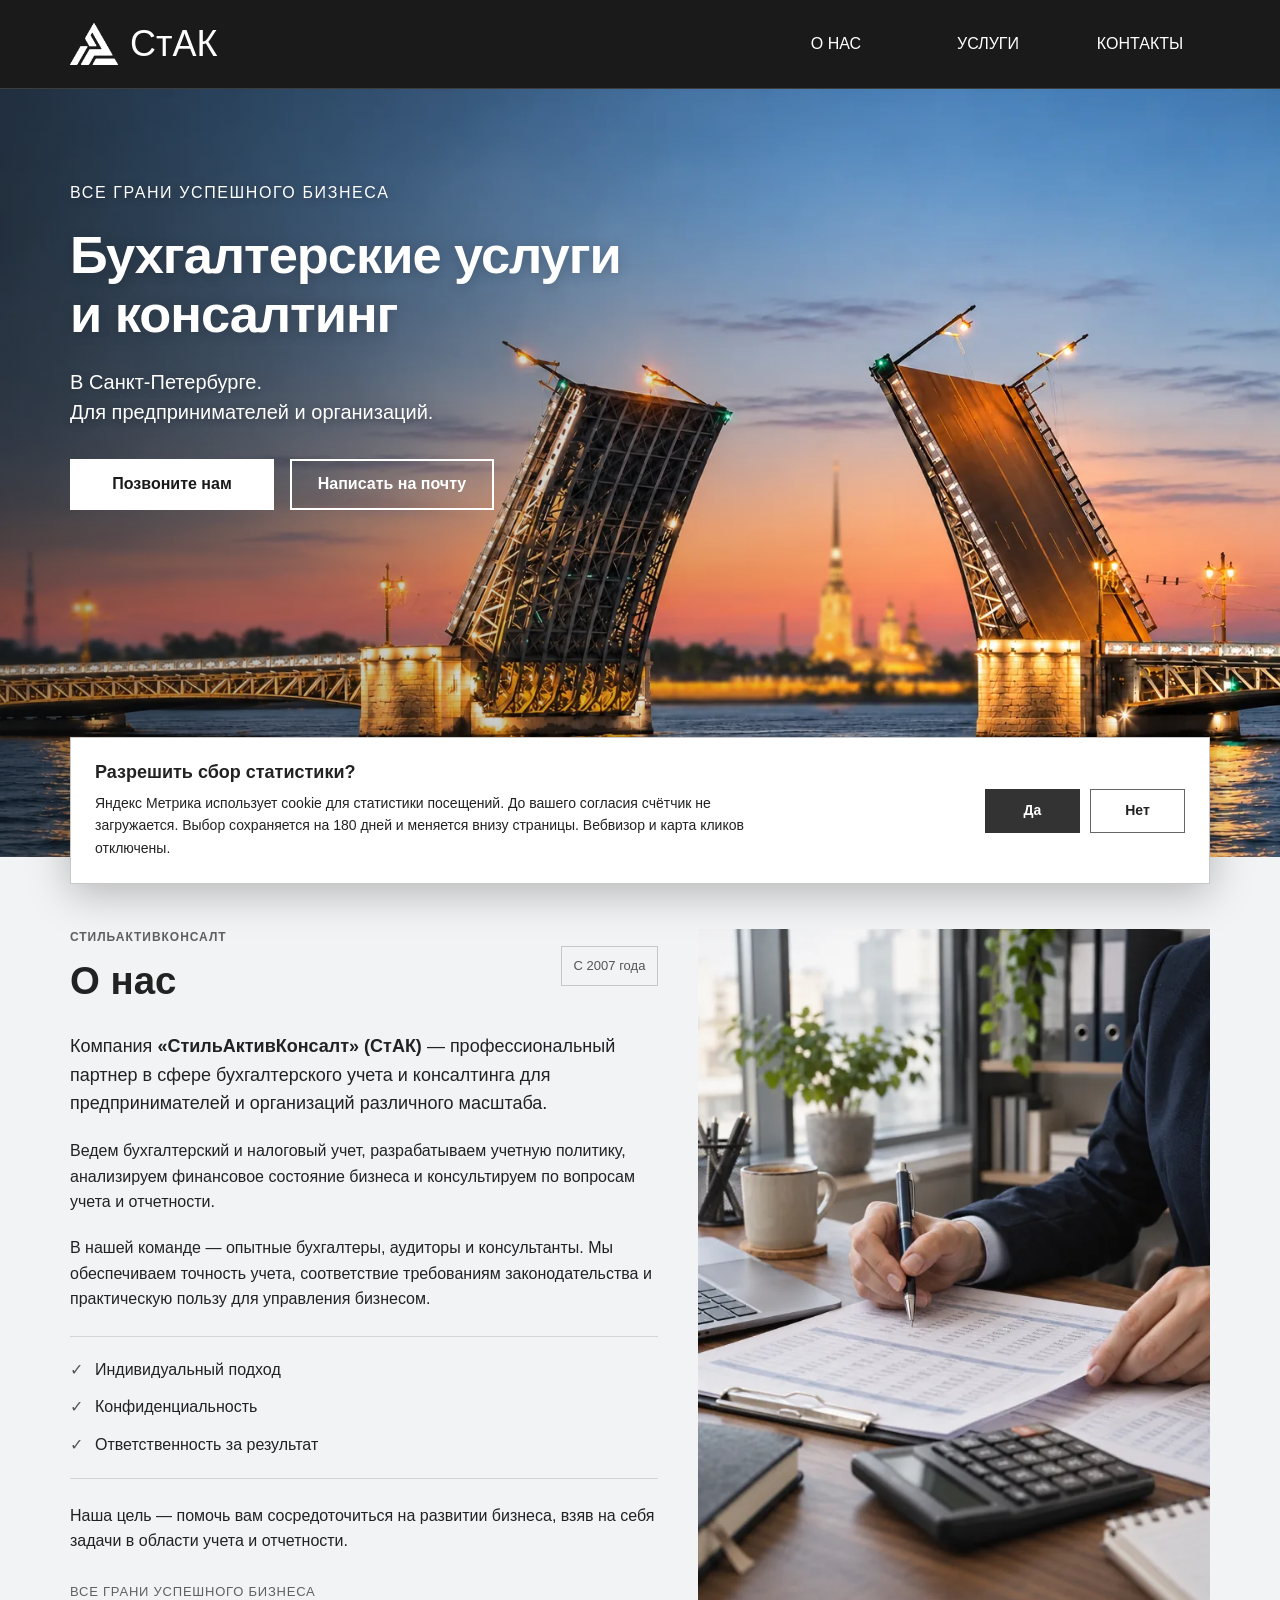
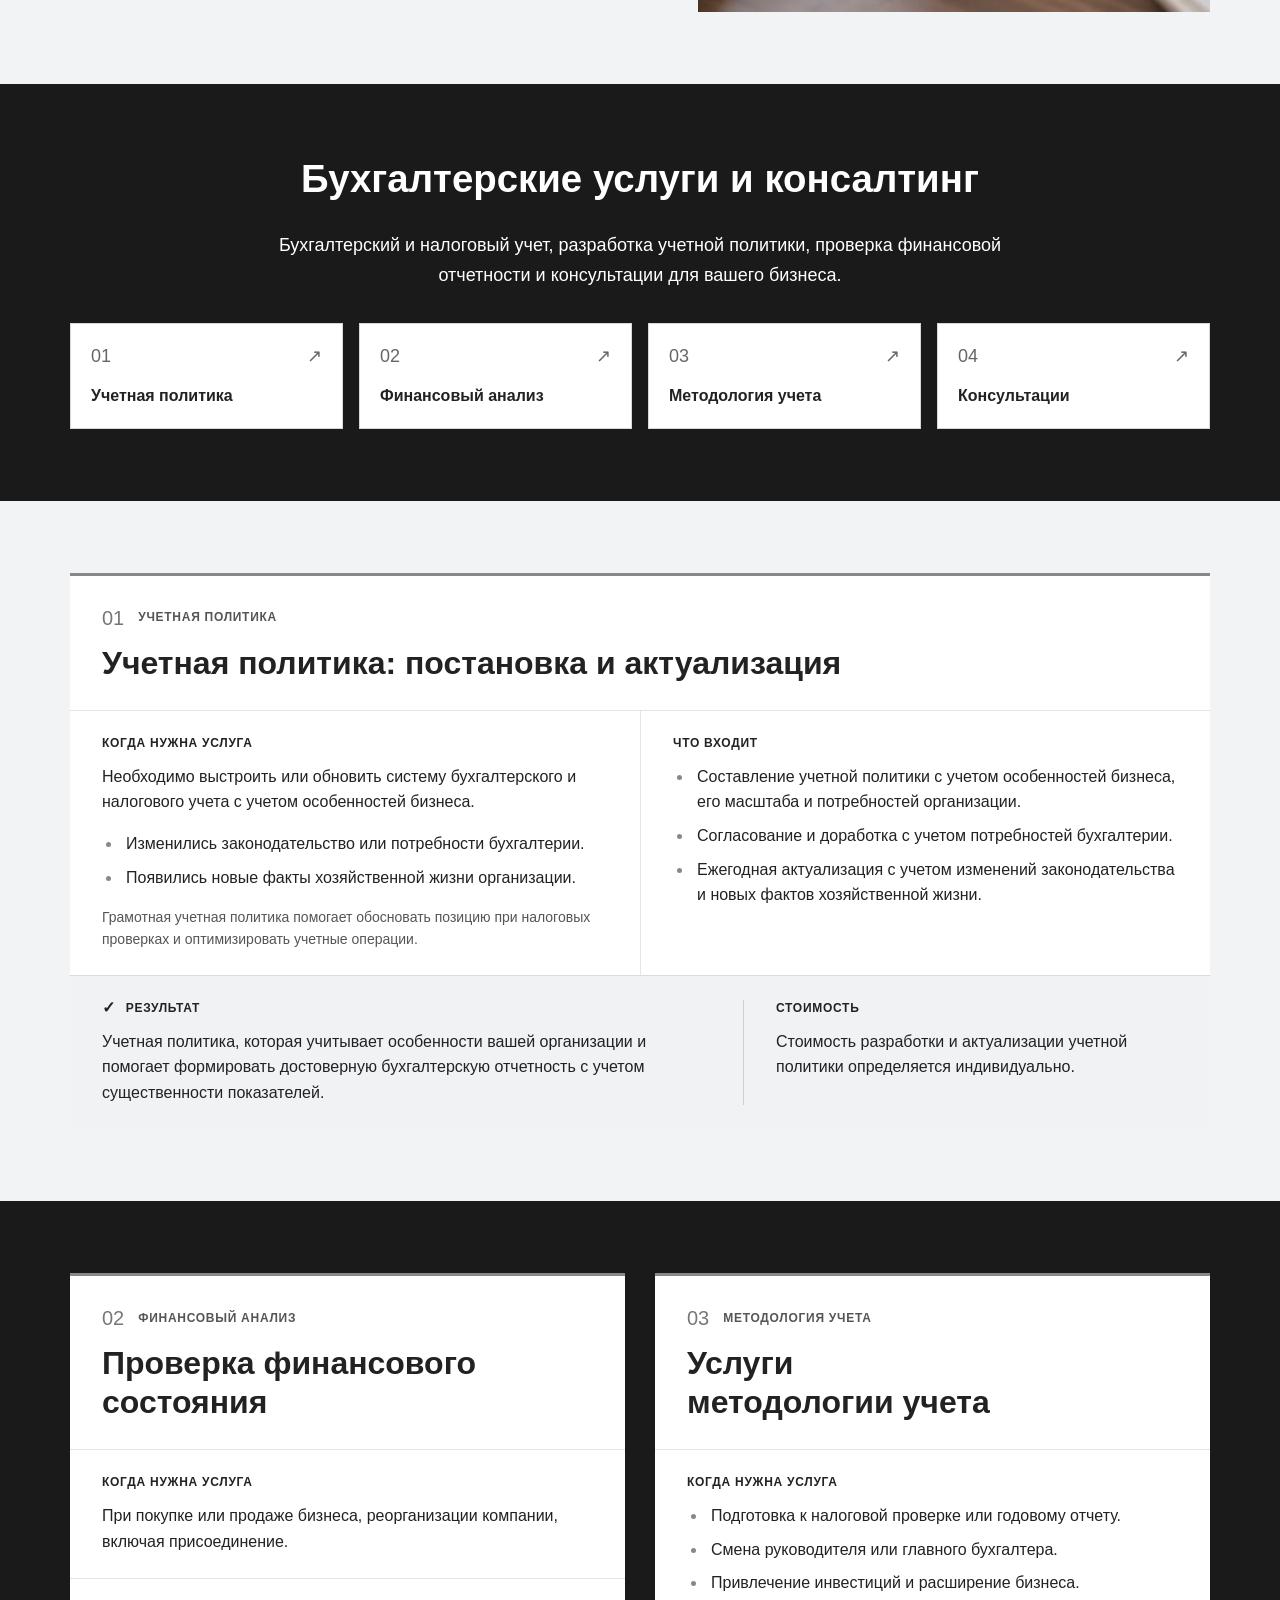
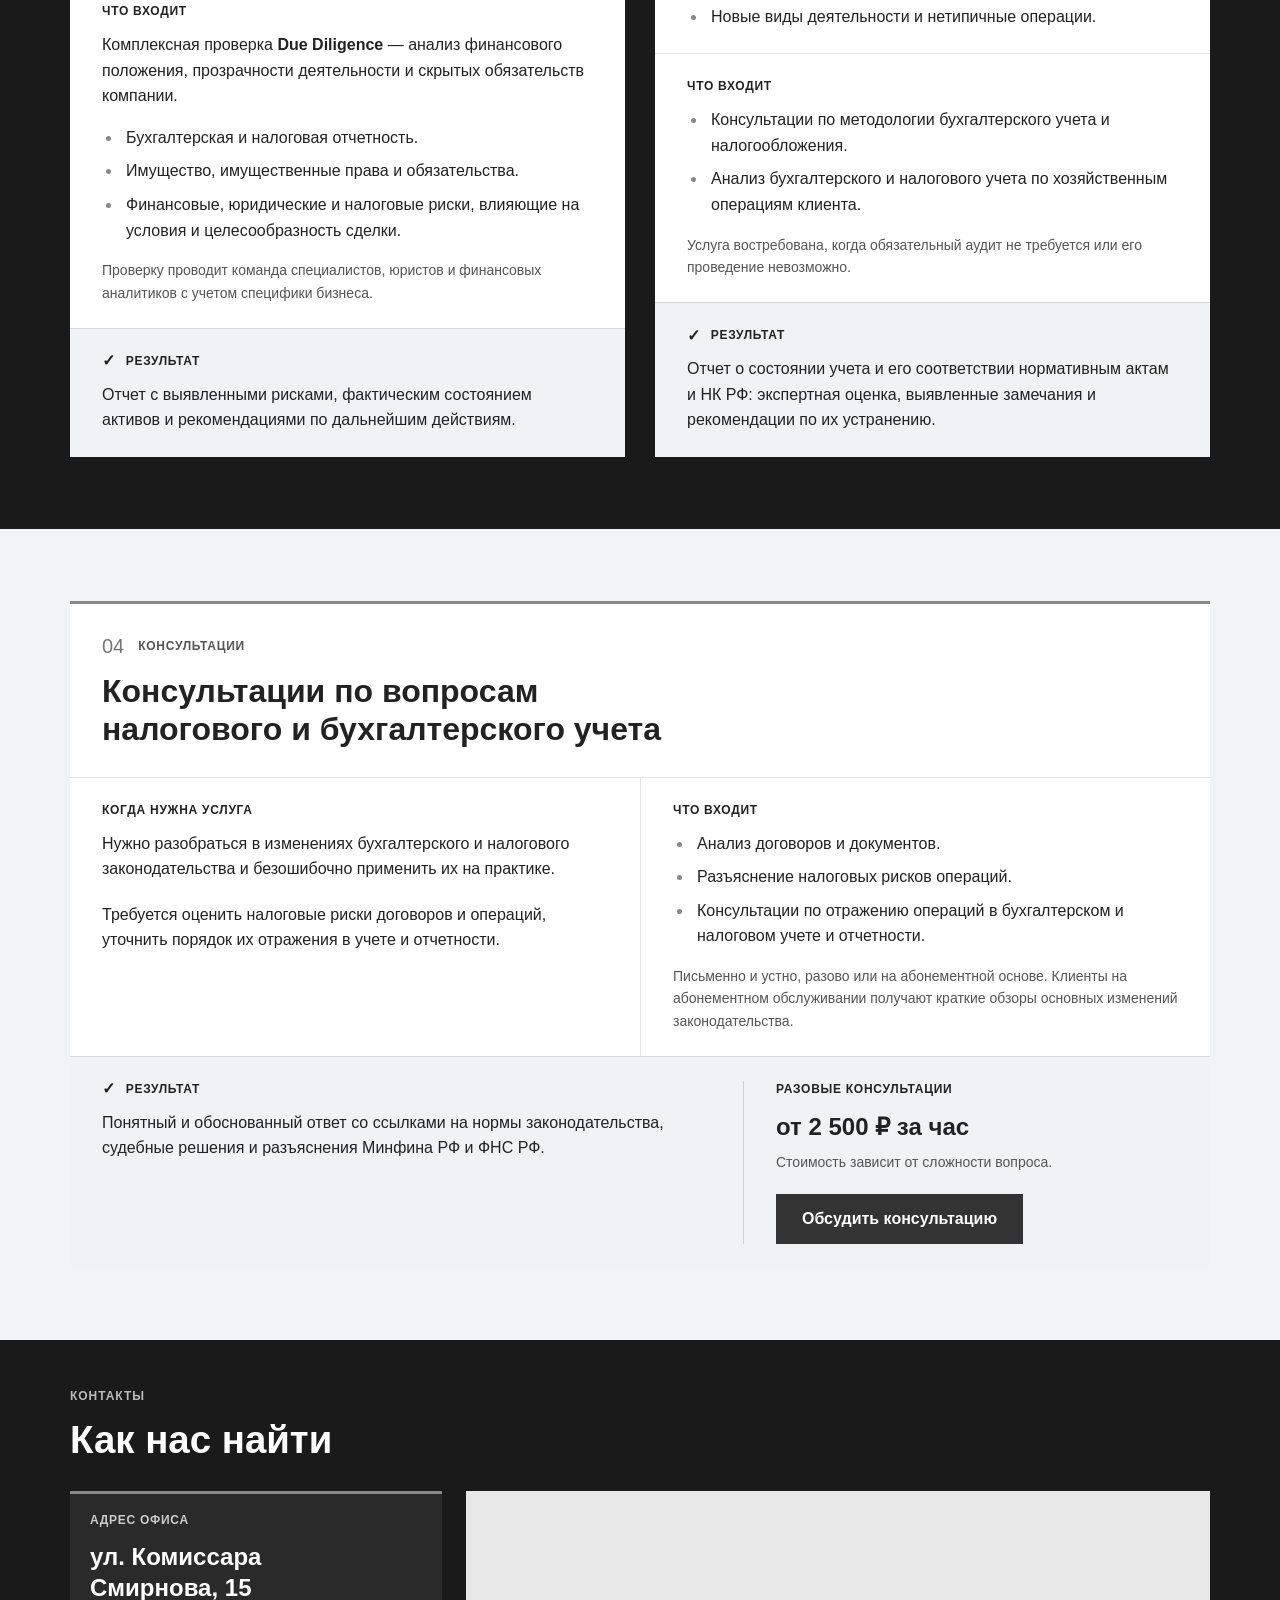
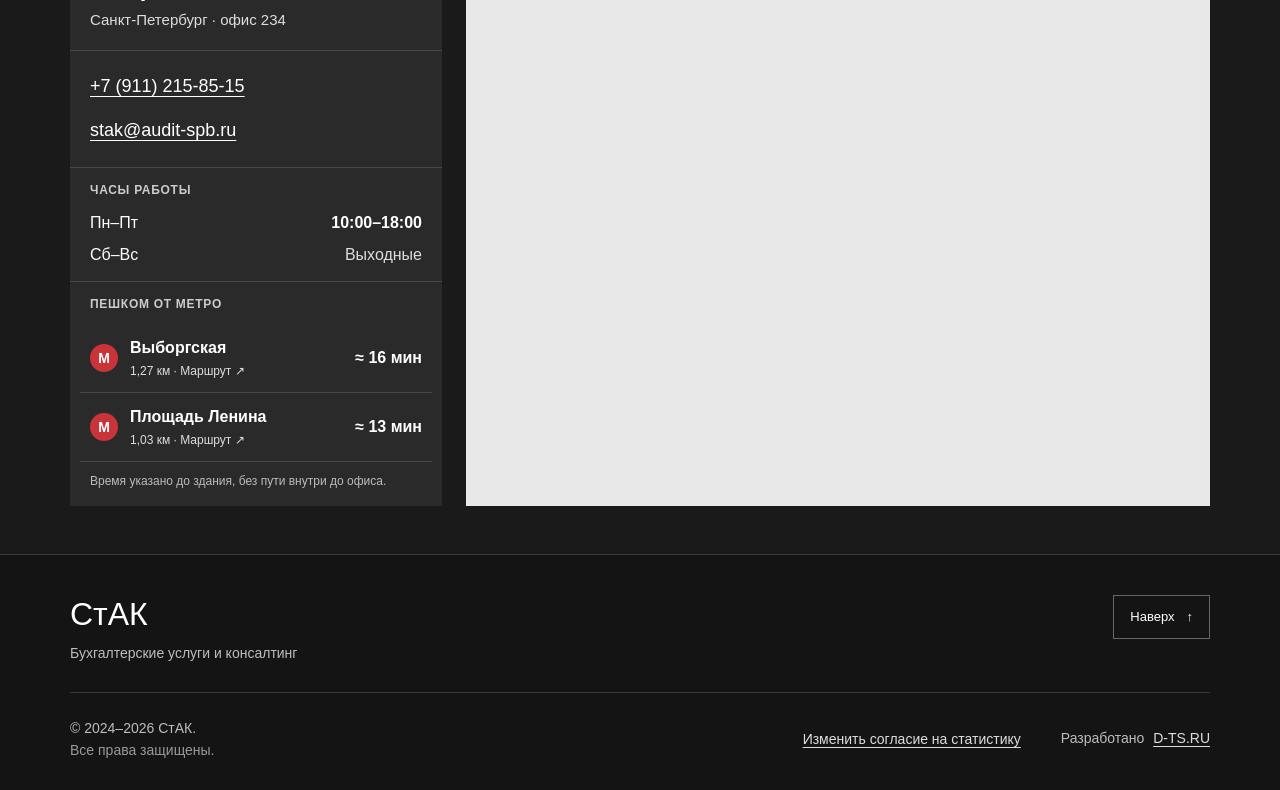
<file: index.html>
<!doctype html>
<html lang="ru">
<head>
  <meta charset="utf-8">
  <meta name="viewport" content="width=device-width, initial-scale=1">
  <title>Бухгалтерские услуги и консалтинг в Санкт-Петербурге — СтАК</title>
  <meta name="description" content="СтильАктивКонсалт: бухгалтерский и налоговый учет, учетная политика, финансовый анализ и консультации в Санкт-Петербурге. Работаем с 2007 года. +7 (911) 215-85-15.">
  <link rel="canonical" href="https://audit-spb.ru/">
  <meta name="robots" content="index, follow, max-image-preview:large">
  <meta name="theme-color" content="#1a1a1a">
  <meta property="og:type" content="website">
  <meta property="og:locale" content="ru_RU">
  <meta property="og:site_name" content="СтАК — СтильАктивКонсалт">
  <meta property="og:title" content="Бухгалтерские услуги и консалтинг в Санкт-Петербурге — СтАК">
  <meta property="og:description" content="Бухгалтерский и налоговый учет, учетная политика, финансовый анализ и консультации в Санкт-Петербурге. Работаем с 2007 года.">
  <meta property="og:url" content="https://audit-spb.ru/">
  <meta property="og:image" content="https://audit-spb.ru/images/optimized/hero-palace-soft-city-social-1200.jpg">
  <meta property="og:image:alt" content="Разведенный Дворцовый мост в Санкт-Петербурге">
  <meta property="og:image:width" content="1200">
  <meta property="og:image:height" content="800">
  <meta property="og:image:type" content="image/jpeg">
  <meta name="twitter:card" content="summary_large_image">
  <meta name="twitter:title" content="Бухгалтерские услуги и консалтинг в Санкт-Петербурге — СтАК">
  <meta name="twitter:description" content="Бухгалтерский и налоговый учет, учетная политика, финансовый анализ и консультации. СтильАктивКонсалт — работаем с 2007 года.">
  <meta name="twitter:image" content="https://audit-spb.ru/images/optimized/hero-palace-soft-city-social-1200.jpg">
  <meta name="twitter:image:alt" content="Разведенный Дворцовый мост в Санкт-Петербурге">
  <link rel="icon" type="image/svg+xml" href="images/optimized/favicon-white.svg">
  <link rel="stylesheet" href="index.css?v=20261112-fixed-header">
  <script src="analytics.js?v=20261113-metrika" defer></script>
  <script src="site.js?v=20261113-metrika" defer></script>
  <script type="application/ld+json">
  {
    "@context": "https://schema.org",
    "@type": "AccountingService",
    "name": "СтАК — СтильАктивКонсалт",
    "url": "https://audit-spb.ru/",
    "logo": "https://audit-spb.ru/images/logowhite.png",
    "telephone": "+79112158515",
    "email": "stak@audit-spb.ru",
    "foundingDate": "2007",
    "address": {
      "@type": "PostalAddress",
      "streetAddress": "ул. Комиссара Смирнова, д. 15, офис 234",
      "addressLocality": "Санкт-Петербург",
      "addressCountry": "RU"
    },
    "openingHoursSpecification": {
      "@type": "OpeningHoursSpecification",
      "dayOfWeek": [
        "Monday",
        "Tuesday",
        "Wednesday",
        "Thursday",
        "Friday"
      ],
      "opens": "10:00",
      "closes": "18:00"
    },
    "@id": "https://audit-spb.ru/#organization",
    "alternateName": [
      "СтАК",
      "СтильАктивКонсалт"
    ],
    "description": "Бухгалтерский и налоговый учет, разработка учетной политики, финансовый анализ и консультации в Санкт-Петербурге. Работаем с 2007 года.",
    "areaServed": {
      "@type": "City",
      "name": "Санкт-Петербург"
    },
    "geo": {
      "@type": "GeoCoordinates",
      "latitude": 59.963052,
      "longitude": 30.348378
    },
    "hasMap": "https://yandex.ru/map-widget/v1/?lang=ru_RU&scroll=true&source=constructor-api&um=constructor%3Ad2721bf7d04840d3de27de24b71c27a7656f0a2d013f549be1698d678d762fef",
    "hasOfferCatalog": {
      "@type": "OfferCatalog",
      "name": "Услуги СтАК",
      "itemListElement": [
        {
          "@type": "Offer",
          "itemOffered": {
            "@type": "Service",
            "@id": "https://audit-spb.ru/#service-accounting-policy",
            "name": "Учетная политика: постановка и актуализация",
            "serviceType": "Учетная политика: постановка и актуализация",
            "description": "Составление, согласование и ежегодная актуализация учетной политики с учетом особенностей организации.",
            "url": "https://audit-spb.ru/#sec-0152",
            "provider": {
              "@id": "https://audit-spb.ru/#organization"
            }
          }
        },
        {
          "@type": "Offer",
          "itemOffered": {
            "@type": "Service",
            "@id": "https://audit-spb.ru/#service-financial-analysis",
            "name": "Проверка финансового состояния",
            "serviceType": "Проверка финансового состояния",
            "description": "Комплексная проверка Due Diligence: анализ отчетности, имущества, обязательств и рисков при покупке, продаже или реорганизации бизнеса.",
            "url": "https://audit-spb.ru/#sec-3863",
            "provider": {
              "@id": "https://audit-spb.ru/#organization"
            }
          }
        },
        {
          "@type": "Offer",
          "itemOffered": {
            "@type": "Service",
            "@id": "https://audit-spb.ru/#service-accounting-methodology",
            "name": "Услуги методологии учета",
            "serviceType": "Услуги методологии учета",
            "description": "Консультации по методологии бухгалтерского учета и налогообложения, анализ учета по хозяйственным операциям клиента.",
            "url": "https://audit-spb.ru/#methodology",
            "provider": {
              "@id": "https://audit-spb.ru/#organization"
            }
          }
        },
        {
          "@type": "Offer",
          "itemOffered": {
            "@type": "Service",
            "@id": "https://audit-spb.ru/#service-consulting",
            "name": "Консультации по вопросам налогового и бухгалтерского учета",
            "serviceType": "Консультации по вопросам налогового и бухгалтерского учета",
            "description": "Разъяснения по учету, отчетности, налоговым рискам и отражению операций. Устно и письменно, разово или на абонементном обслуживании.",
            "url": "https://audit-spb.ru/#sec-7f8d",
            "provider": {
              "@id": "https://audit-spb.ru/#organization"
            }
          }
        }
      ]
    }
  }
  </script>
  <script type="application/ld+json">
  {
    "@context": "https://schema.org",
    "@type": "WebSite",
    "@id": "https://audit-spb.ru/#website",
    "url": "https://audit-spb.ru/",
    "name": "СтАК",
    "alternateName": [
      "СтильАктивКонсалт",
      "audit-spb.ru"
    ],
    "inLanguage": "ru-RU",
    "publisher": {
      "@id": "https://audit-spb.ru/#organization"
    }
  }
  </script>
</head>
<body>
  <a class="skip-link" href="#main">Перейти к содержанию</a>
  <header class="site-header" id="sec-03d2">
    <div class="container header-inner">
      <a class="brand" href="./" aria-label="СтАК — главная">
        <img src="images/optimized/logo-160.webp" srcset="images/optimized/logo-160.webp 160w, images/optimized/logo-320.webp 320w" sizes="(max-width: 640px) 40px, 48px" width="160" height="139" alt="">
        <span>СтАК</span>
      </a>
      <button class="menu-toggle" type="button" aria-expanded="false" aria-controls="navigation" hidden>Меню <span aria-hidden="true">☰</span></button>
      <nav id="navigation" aria-label="Основная навигация">
        <a href="#sec-69fc">О нас</a>
        <a href="#sec-6db2">Услуги</a>
        <a href="#sec-a2cb">Контакты</a>
      </nav>
    </div>
  </header>
  <main id="main" tabindex="-1">
    <section class="hero" id="sec-44bd" aria-labelledby="hero-title">
      <picture>
        <source media="(max-width: 900px)" srcset="images/optimized/hero-palace-soft-city-mobile-480.webp 480w, images/optimized/hero-palace-soft-city-mobile-780.webp 780w, images/optimized/hero-palace-soft-city-mobile-960.webp 960w" sizes="100vw">
        <img class="hero-image" src="images/optimized/hero-palace-soft-city-1536.webp" srcset="images/optimized/hero-palace-soft-city-960.webp 960w, images/optimized/hero-palace-soft-city-1536.webp 1536w" sizes="100vw" width="1536" height="1024" alt="" fetchpriority="high">
      </picture>
      <div class="container hero-content">
        <p class="eyebrow">Все грани успешного бизнеса</p>
        <h1 id="hero-title">Бухгалтерские услуги<br>и консалтинг</h1>
        <p class="hero-description">В Санкт-Петербурге.<br>Для предпринимателей и организаций.</p>
        <div class="actions">
          <a class="button" href="tel:+79112158515">Позвоните нам</a>
          <a class="button button-outline" href="mailto:stak@audit-spb.ru">Написать на почту</a>
        </div>
      </div>
    </section>
    <section class="section section-muted about" id="sec-69fc" aria-labelledby="about-title">
      <div class="container about-layout">
        <div class="prose about-copy">
          <header class="about-heading">
            <div><p class="about-kicker">СтильАктивКонсалт</p><h2 id="about-title">О нас</h2></div>
            <span class="about-since">С 2007 года</span>
          </header>
          <p class="about-lead">Компания <strong>«СтильАктивКонсалт» (СтАК)</strong> — профессиональный партнер в сфере бухгалтерского учета и консалтинга для предпринимателей и организаций различного масштаба.</p>
          <p>Ведем бухгалтерский и налоговый учет, разрабатываем учетную политику, анализируем финансовое состояние бизнеса и консультируем по вопросам учета и отчетности.</p>
          <p>В нашей команде — опытные бухгалтеры, аудиторы и консультанты. Мы обеспечиваем точность учета, соответствие требованиям законодательства и практическую пользу для управления бизнесом.</p>
          <ul class="about-principles">
            <li>Индивидуальный подход</li>
            <li>Конфиденциальность</li>
            <li>Ответственность за результат</li>
          </ul>
          <p>Наша цель — помочь вам сосредоточиться на развитии бизнеса, взяв на себя задачи в области учета и отчетности.</p>
          <p class="about-motto">Все грани успешного бизнеса</p>
        </div>
        <div class="about-photo">
          <img src="images/optimized/about-documents-960.webp" srcset="images/optimized/about-documents-640.webp 640w, images/optimized/about-documents-960.webp 960w, images/optimized/about-documents-1086.webp 1086w" sizes="(max-width: 640px) calc(100vw - 32px), (max-width: 900px) calc(100vw - 48px), (max-width: 1188px) calc((100vw - 88px) / 2.15), 512px" width="1086" height="1448" loading="lazy" decoding="async" alt="Работа с бухгалтерскими документами">
        </div>
      </div>
    </section>
    <section class="section intro" id="sec-6db2" aria-labelledby="services-title">
      <div class="container">
        <h2 id="services-title">Бухгалтерские услуги и консалтинг</h2>
        <p>Бухгалтерский и налоговый учет, разработка учетной политики, проверка финансовой отчетности и консультации для вашего бизнеса.</p>
        <nav class="service-links" aria-label="Услуги компании">
          <a href="#sec-0152"><span class="service-link-number">01</span><span class="service-link-arrow" aria-hidden="true">↗</span><span class="service-link-title">Учетная политика</span></a>
          <a href="#sec-3863"><span class="service-link-number">02</span><span class="service-link-arrow" aria-hidden="true">↗</span><span class="service-link-title">Финансовый анализ</span></a>
          <a href="#methodology"><span class="service-link-number">03</span><span class="service-link-arrow" aria-hidden="true">↗</span><span class="service-link-title">Методология учета</span></a>
          <a href="#sec-7f8d"><span class="service-link-number">04</span><span class="service-link-arrow" aria-hidden="true">↗</span><span class="service-link-title">Консультации</span></a>
        </nav>
      </div>
    </section>
    <section class="section section-muted" id="sec-0152" aria-labelledby="policy-title">
      <div class="container">
        <article class="service-card service-wide" aria-labelledby="policy-title">
          <header class="service-heading">
            <p class="service-label"><span aria-hidden="true">01</span> Учетная политика</p>
            <h2 id="policy-title">Учетная политика: постановка и актуализация</h2>
          </header>
          <div class="service-detail">
            <h3>Когда нужна услуга</h3>
            <p>Необходимо выстроить или обновить систему бухгалтерского и налогового учета с учетом особенностей бизнеса.</p>
            <ul>
              <li>Изменились законодательство или потребности бухгалтерии.</li>
              <li>Появились новые факты хозяйственной жизни организации.</li>
            </ul>
            <p class="service-detail-note">Грамотная учетная политика помогает обосновать позицию при налоговых проверках и оптимизировать учетные операции.</p>
          </div>
          <div class="service-detail">
            <h3>Что входит</h3>
            <ul>
              <li>Составление учетной политики с учетом особенностей бизнеса, его масштаба и потребностей организации.</li>
              <li>Согласование и доработка с учетом потребностей бухгалтерии.</li>
              <li>Ежегодная актуализация с учетом изменений законодательства и новых фактов хозяйственной жизни.</li>
            </ul>
          </div>
          <div class="service-result">
            <div>
              <h3><span aria-hidden="true">✓</span> Результат</h3>
              <p>Учетная политика, которая учитывает особенности вашей организации и помогает формировать достоверную бухгалтерскую отчетность с учетом существенности показателей.</p>
            </div>
            <div class="service-terms">
              <h3>Стоимость</h3>
              <p>Стоимость разработки и актуализации учетной политики определяется индивидуально.</p>
            </div>
          </div>
        </article>
      </div>
    </section>
    <section class="section services" id="sec-3863" aria-label="Финансовый анализ и методология учета">
      <div class="container service-grid">
        <article class="service-card" aria-labelledby="review-title">
          <header class="service-heading">
            <p class="service-label"><span aria-hidden="true">02</span> Финансовый анализ</p>
            <h2 id="review-title">Проверка финансового состояния</h2>
          </header>
          <div class="service-detail">
            <h3>Когда нужна услуга</h3>
            <p>При покупке или продаже бизнеса, реорганизации компании, включая присоединение.</p>
          </div>
          <div class="service-detail">
            <h3>Что входит</h3>
            <p>Комплексная проверка <strong>Due Diligence</strong> — анализ финансового положения, прозрачности деятельности и скрытых обязательств компании.</p>
            <ul>
              <li>Бухгалтерская и налоговая отчетность.</li>
              <li>Имущество, имущественные права и обязательства.</li>
              <li>Финансовые, юридические и налоговые риски, влияющие на условия и целесообразность сделки.</li>
            </ul>
            <p class="service-detail-note">Проверку проводит команда специалистов, юристов и финансовых аналитиков с учетом специфики бизнеса.</p>
          </div>
          <div class="service-result">
            <h3><span aria-hidden="true">✓</span> Результат</h3>
            <p>Отчет с выявленными рисками, фактическим состоянием активов и рекомендациями по дальнейшим действиям.</p>
          </div>
        </article>
        <article class="service-card" id="methodology" aria-labelledby="methodology-title">
          <header class="service-heading">
            <p class="service-label"><span aria-hidden="true">03</span> Методология учета</p>
            <h2 id="methodology-title">Услуги методологии учета</h2>
          </header>
          <div class="service-detail">
            <h3>Когда нужна услуга</h3>
            <ul>
              <li>Подготовка к налоговой проверке или годовому отчету.</li>
              <li>Смена руководителя или главного бухгалтера.</li>
              <li>Привлечение инвестиций и расширение бизнеса.</li>
              <li>Новые виды деятельности и нетипичные операции.</li>
            </ul>
          </div>
          <div class="service-detail">
            <h3>Что входит</h3>
            <ul>
              <li>Консультации по методологии бухгалтерского учета и налогообложения.</li>
              <li>Анализ бухгалтерского и налогового учета по хозяйственным операциям клиента.</li>
            </ul>
            <p class="service-detail-note">Услуга востребована, когда обязательный аудит не требуется или его проведение невозможно.</p>
          </div>
          <div class="service-result">
            <h3><span aria-hidden="true">✓</span> Результат</h3>
            <p>Отчет о состоянии учета и его соответствии нормативным актам и НК РФ: экспертная оценка, выявленные замечания и рекомендации по их устранению.</p>
          </div>
        </article>
      </div>
    </section>
    <section class="section section-muted" id="sec-7f8d" aria-labelledby="consultation-title">
      <div class="container">
        <article class="service-card service-wide" aria-labelledby="consultation-title">
          <header class="service-heading">
            <p class="service-label"><span aria-hidden="true">04</span> Консультации</p>
            <h2 id="consultation-title">Консультации по вопросам налогового и бухгалтерского учета</h2>
          </header>
          <div class="service-detail">
            <h3>Когда нужна услуга</h3>
            <p>Нужно разобраться в изменениях бухгалтерского и налогового законодательства и безошибочно применить их на практике.</p>
            <p>Требуется оценить налоговые риски договоров и операций, уточнить порядок их отражения в учете и отчетности.</p>
          </div>
          <div class="service-detail">
            <h3>Что входит</h3>
            <ul>
              <li>Анализ договоров и документов.</li>
              <li>Разъяснение налоговых рисков операций.</li>
              <li>Консультации по отражению операций в бухгалтерском и налоговом учете и отчетности.</li>
            </ul>
            <p class="service-detail-note">Письменно и устно, разово или на абонементной основе. Клиенты на абонементном обслуживании получают краткие обзоры основных изменений законодательства.</p>
          </div>
          <div class="service-result">
            <div>
              <h3><span aria-hidden="true">✓</span> Результат</h3>
              <p>Понятный и обоснованный ответ со ссылками на нормы законодательства, судебные решения и разъяснения Минфина РФ и ФНС РФ.</p>
            </div>
            <div class="service-terms">
              <h3>Разовые консультации</h3>
              <p class="service-rate">от 2 500 ₽ за час</p>
              <p class="service-terms-note">Стоимость зависит от сложности вопроса.</p>
              <a class="button" href="mailto:stak@audit-spb.ru">Обсудить консультацию</a>
            </div>
          </div>
        </article>
      </div>
    </section>
    <section class="section contacts" id="sec-a2cb" aria-labelledby="contacts-title">
      <div class="container">
        <p class="contacts-kicker">Контакты</p>
        <h2 id="contacts-title">Как нас найти</h2>
        <div class="contacts-layout">
          <div class="contact-card">
            <header class="contact-head">
              <p class="contact-label">Адрес офиса</p>
              <h3 class="contact-address">ул. Комиссара Смирнова, 15</h3>
              <p class="contact-city">Санкт-Петербург · офис 234</p>
            </header>
            <div class="contact-section contact-details">
              <p><a href="tel:+79112158515">+7 (911) 215-85-15</a></p>
              <p><a href="mailto:stak@audit-spb.ru">stak@audit-spb.ru</a></p>
            </div>
            <div class="contact-section contact-hours">
              <h3>Часы работы</h3>
              <p><span>Пн–Пт</span><strong>10:00–18:00</strong></p>
              <p><span>Сб–Вс</span><span class="contact-note">Выходные</span></p>
            </div>
            <div class="contact-section contact-routes">
              <h3>Пешком от метро</h3>
              <a class="metro-access" href="https://yandex.ru/maps/2/saint-petersburg/?mode=routes&amp;rtext=59.971006%2C30.347309~59.963052%2C30.348378&amp;rtt=pd" target="_blank" rel="noopener noreferrer" aria-label="Маршрут от метро Выборгская: примерно 16 минут пешком, 1,27 км">
                <span class="metro-symbol" aria-hidden="true">М</span>
                <span class="metro-description"><strong>Выборгская</strong><span>1,27 км · Маршрут ↗</span></span>
                <span class="metro-time">≈ 16 мин</span>
              </a>
              <a class="metro-access" href="https://yandex.ru/maps/2/saint-petersburg/?mode=routes&amp;rtext=59.956967%2C30.355556~59.963052%2C30.348378&amp;rtt=pd" target="_blank" rel="noopener noreferrer" aria-label="Маршрут от метро Площадь Ленина: примерно 13 минут пешком, 1,03 км">
                <span class="metro-symbol" aria-hidden="true">М</span>
                <span class="metro-description"><strong>Площадь Ленина</strong><span>1,03 км · Маршрут ↗</span></span>
                <span class="metro-time">≈ 13 мин</span>
              </a>
              <p class="contact-route-note">Время указано до здания, без пути внутри до офиса.</p>
            </div>
          </div>
          <div class="map-panel" id="sec-88bb">
            <iframe class="yandex-map" src="https://yandex.ru/map-widget/v1/?lang=ru_RU&amp;scroll=true&amp;source=constructor-api&amp;um=constructor%3Ad2721bf7d04840d3de27de24b71c27a7656f0a2d013f549be1698d678d762fef" title="СтАК на Яндекс Картах: Санкт-Петербург, улица Комиссара Смирнова, 15" loading="lazy" referrerpolicy="strict-origin-when-cross-origin" allowfullscreen></iframe>
          </div>
        </div>
      </div>
    </section>
  </main>
  <footer class="site-footer" id="sec-f9e6">
    <div class="container">
      <div class="footer-top">
        <div class="footer-brand">
          <a href="#sec-44bd" aria-label="СтАК — к началу страницы">СтАК</a>
          <p>Бухгалтерские услуги и консалтинг</p>
        </div>
        <button class="scroll-top" type="button" aria-label="Вернуться к началу страницы" hidden>Наверх <span aria-hidden="true">↑</span></button>
      </div>
      <div class="footer-bottom">
        <p class="footer-copyright">© 2024–2026 СтАК.<span>Все права защищены.</span></p>
        <button class="consent-footer" id="consent-open" type="button" hidden>Изменить согласие на статистику</button>
        <p class="footer-credit">Разработано <a href="https://d-ts.ru/">D-TS.RU</a></p>
      </div>
    </div>
  </footer>
  <div class="reading-progress" aria-hidden="true" hidden><span></span></div>
  <section class="consent-banner" id="consent-banner" data-nosnippet role="region" aria-labelledby="consent-title" hidden>
    <div><h2 id="consent-title">Разрешить сбор статистики?</h2><p>Яндекс Метрика использует cookie для статистики посещений. До вашего согласия счётчик не загружается. Выбор сохраняется на 180 дней и меняется внизу страницы. Вебвизор и карта кликов отключены.</p></div>
    <div class="consent-actions">
      <button type="button" class="consent-button consent-primary" id="consent-accept">Да</button>
      <button type="button" class="consent-button" id="consent-reject">Нет</button>
    </div>
  </section>
</body>
</html>
</file>
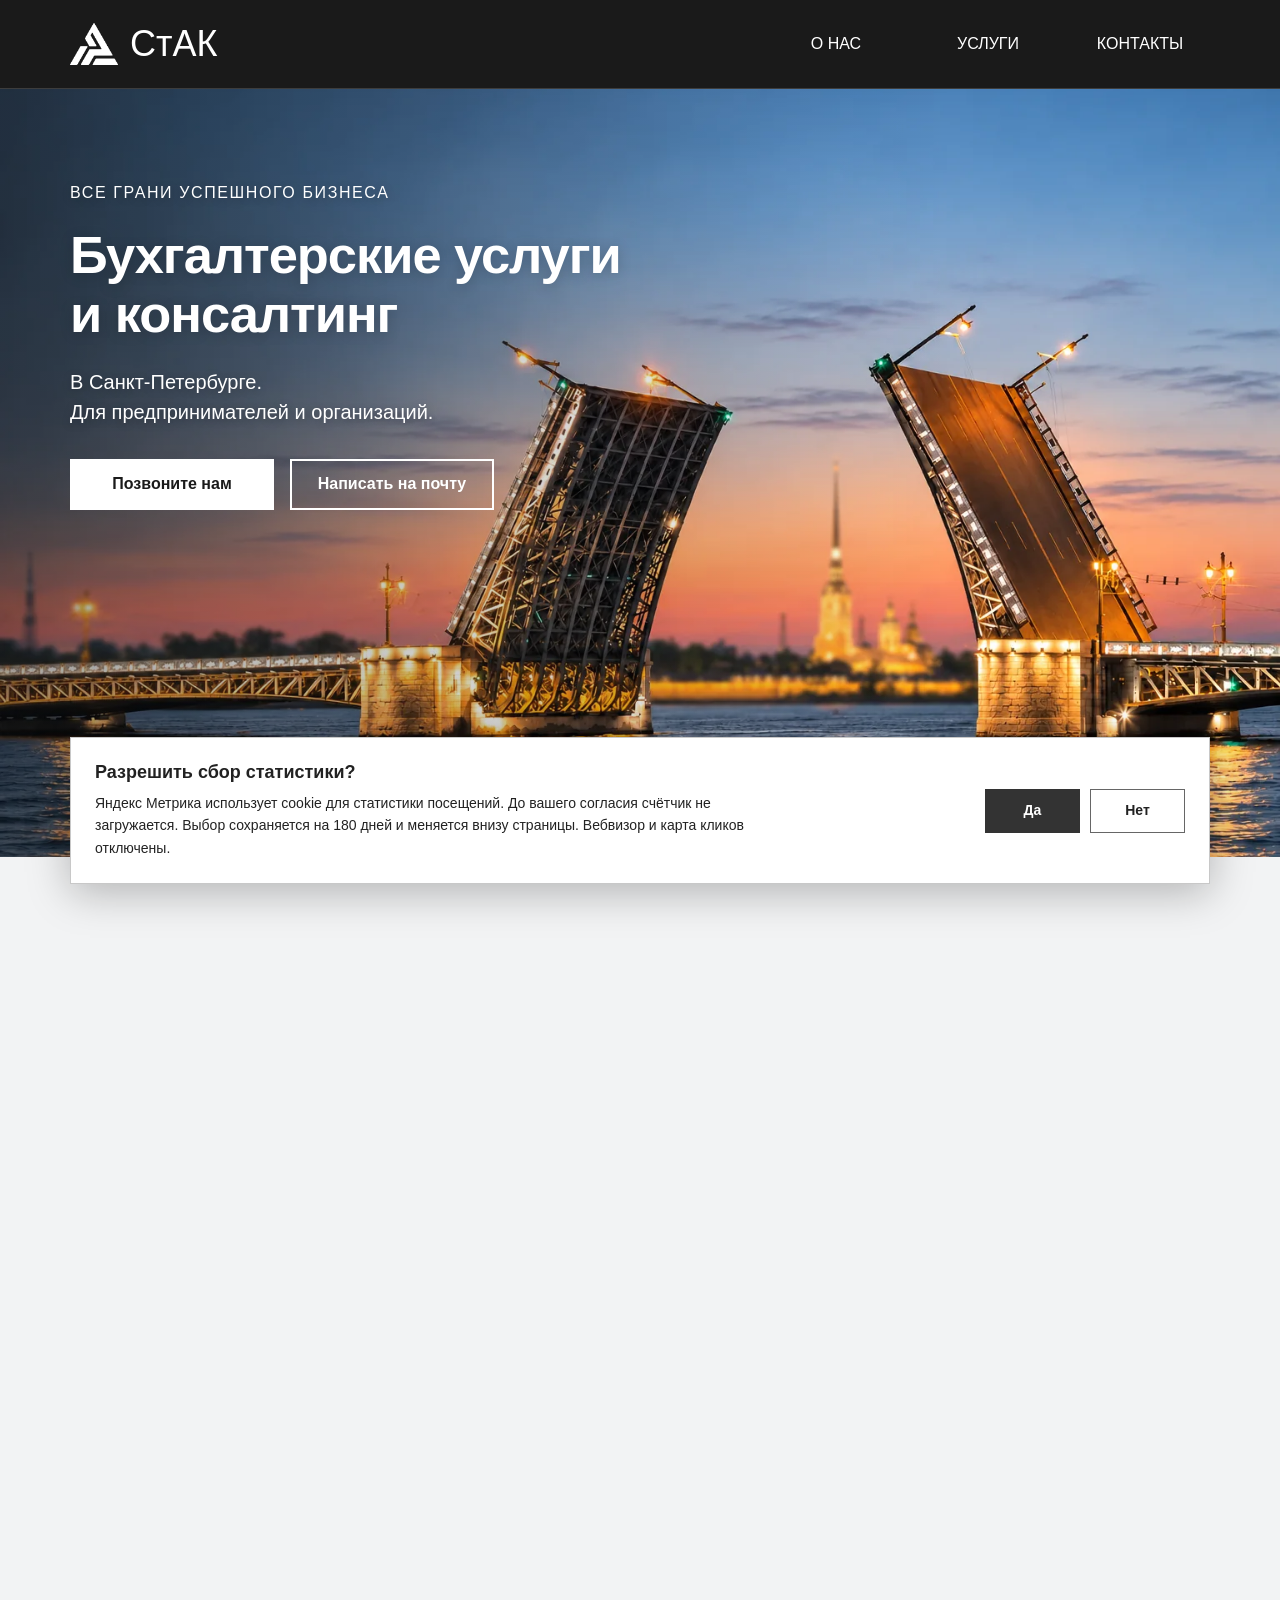
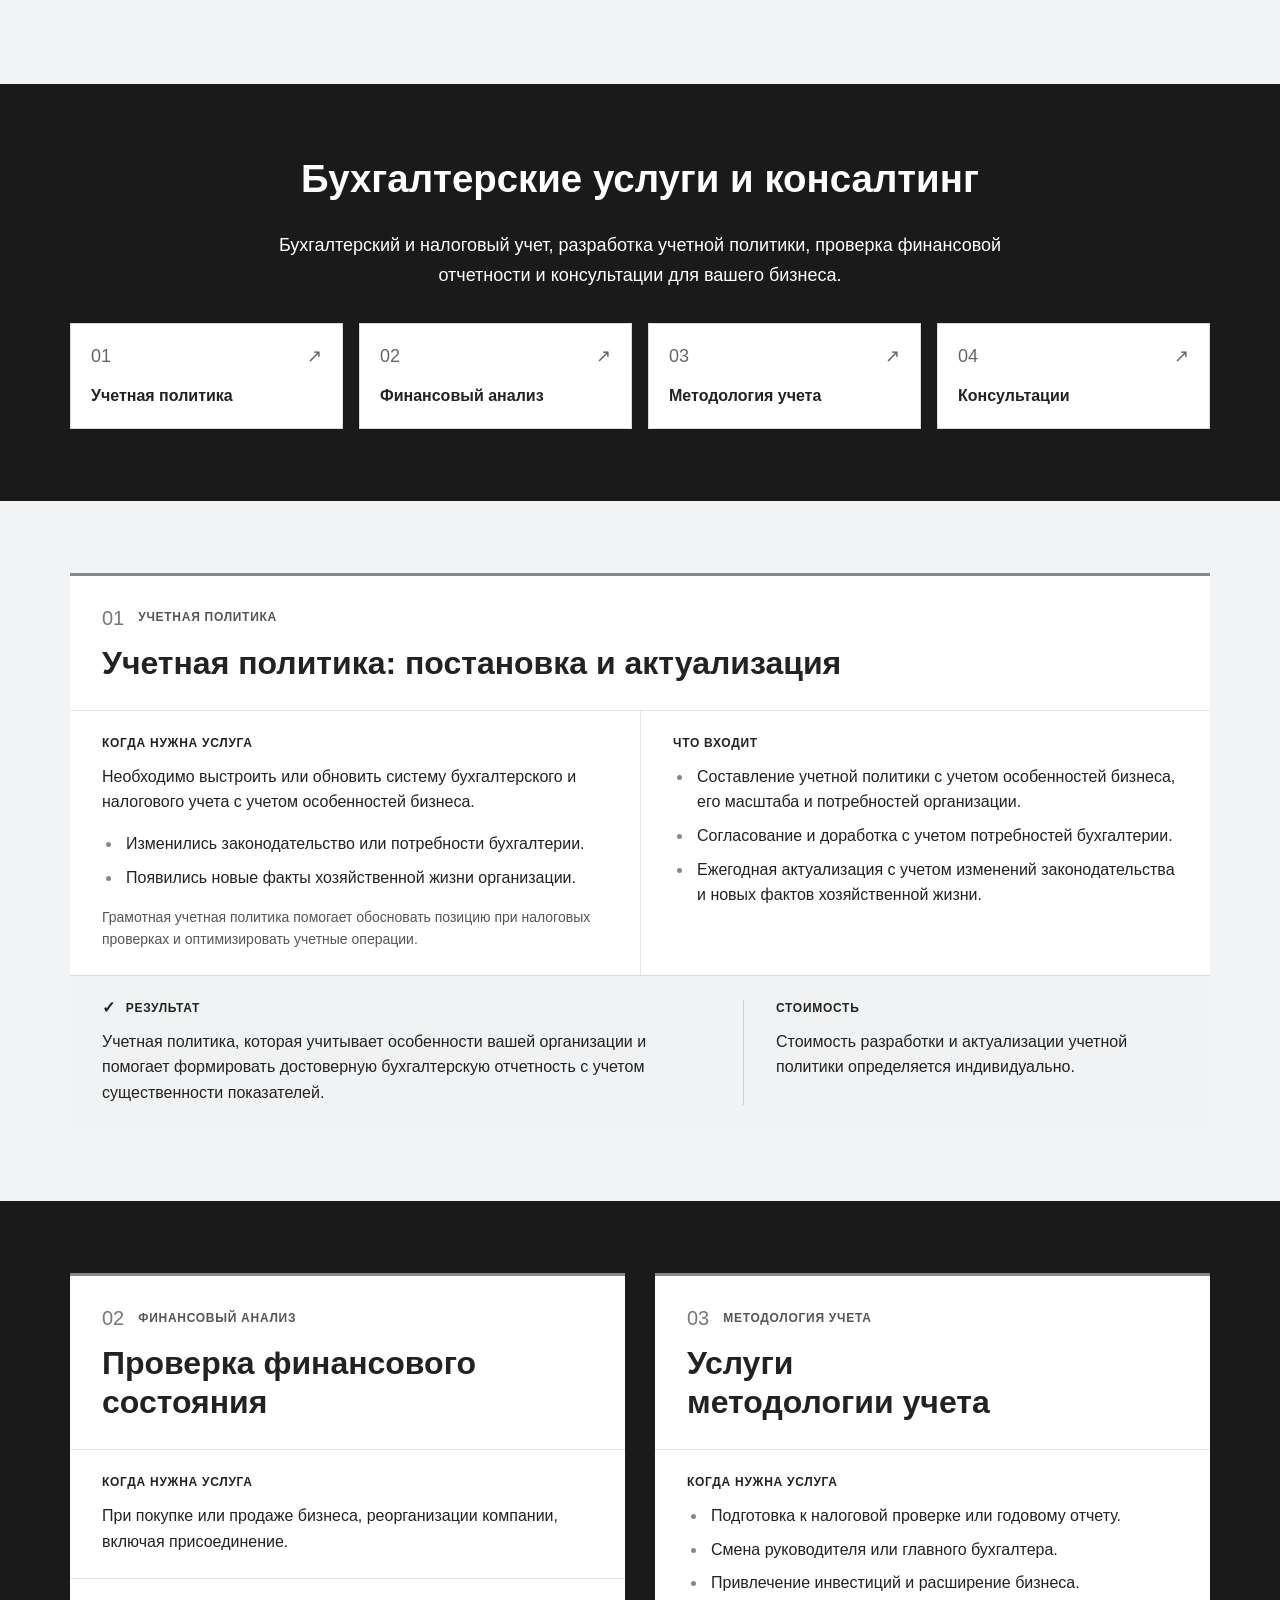
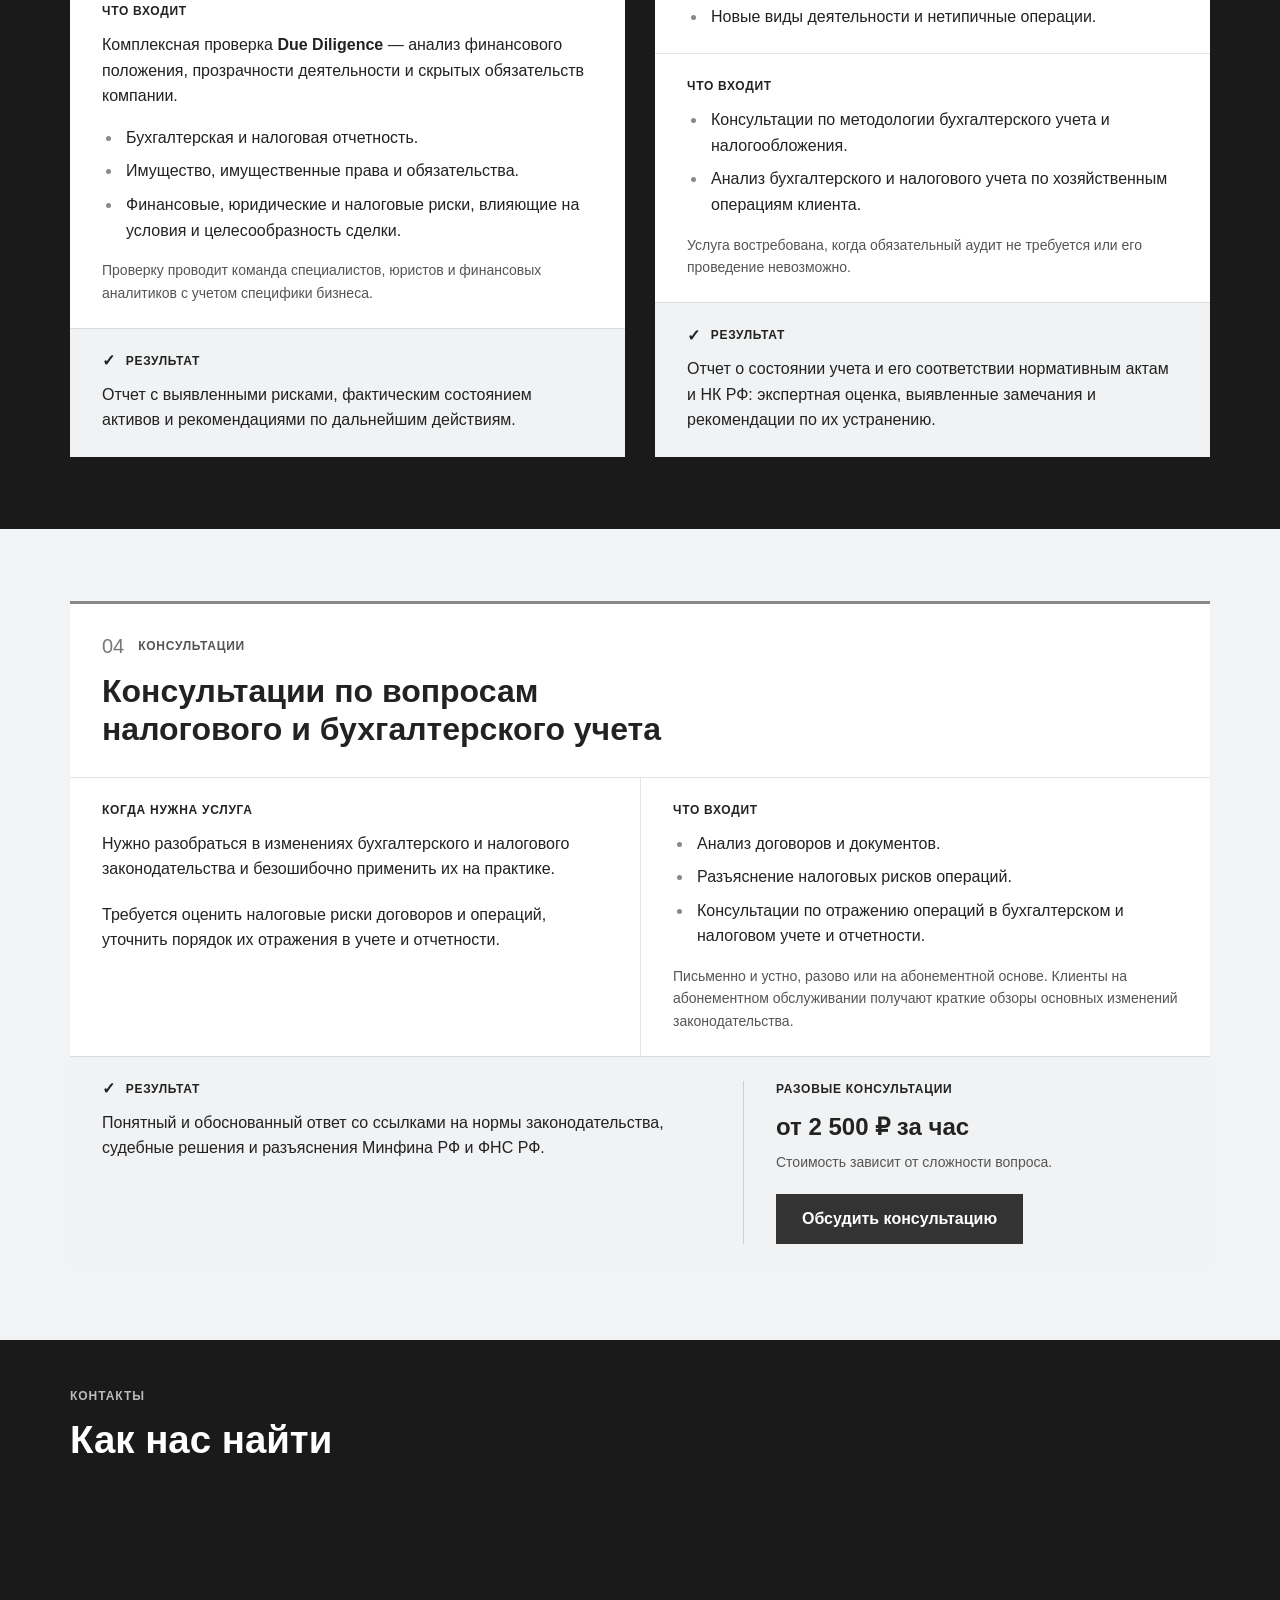
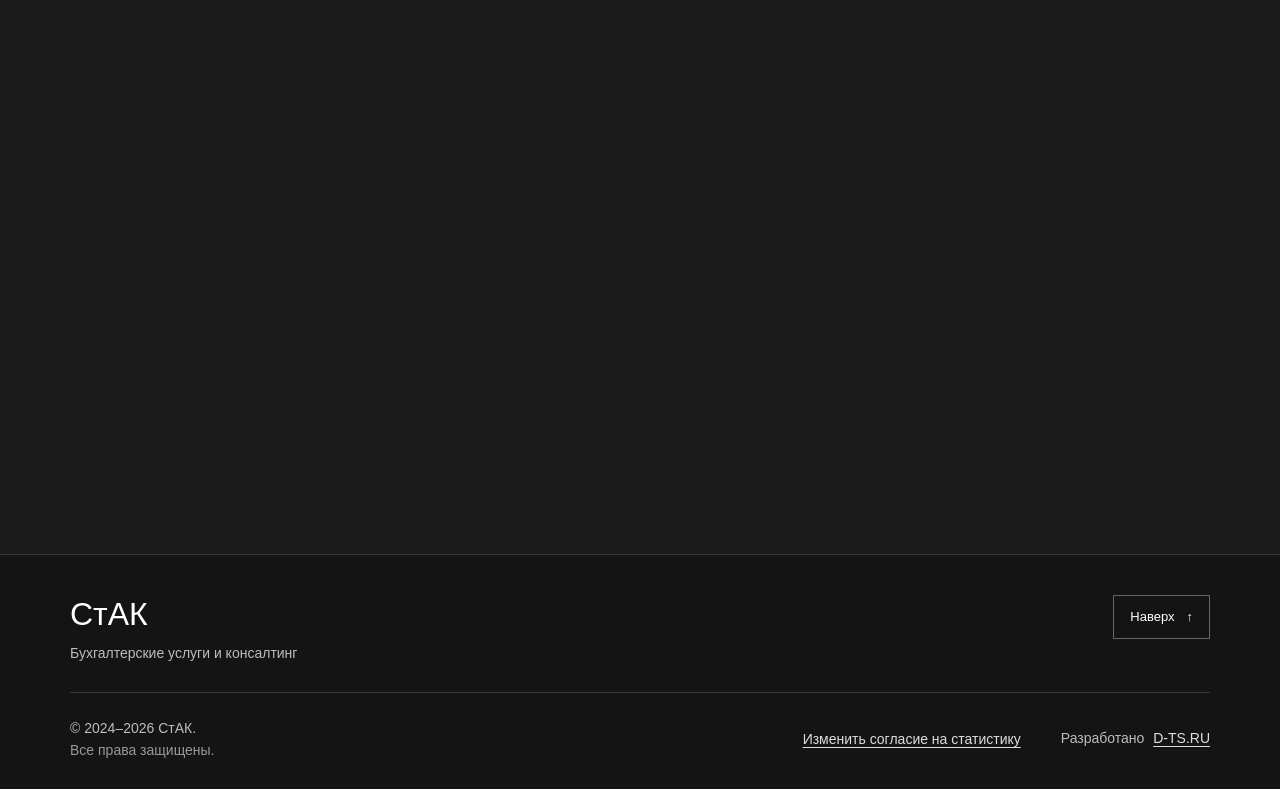
<file: #U0421#U0442#U0410#U041a.html>
<!doctype html>
<html lang="ru">
<head>
  <meta charset="utf-8">
  <meta name="viewport" content="width=device-width, initial-scale=1">
  <meta name="robots" content="noindex, follow">
  <meta http-equiv="refresh" content="0;url=./">
  <link rel="canonical" href="https://audit-spb.ru/">
  <title>Главная — СтАК</title>
</head>
<body><p>Перейти на страницу <a href="./">«Главная» компании СтАК</a>.</p></body>
</html>
</file>
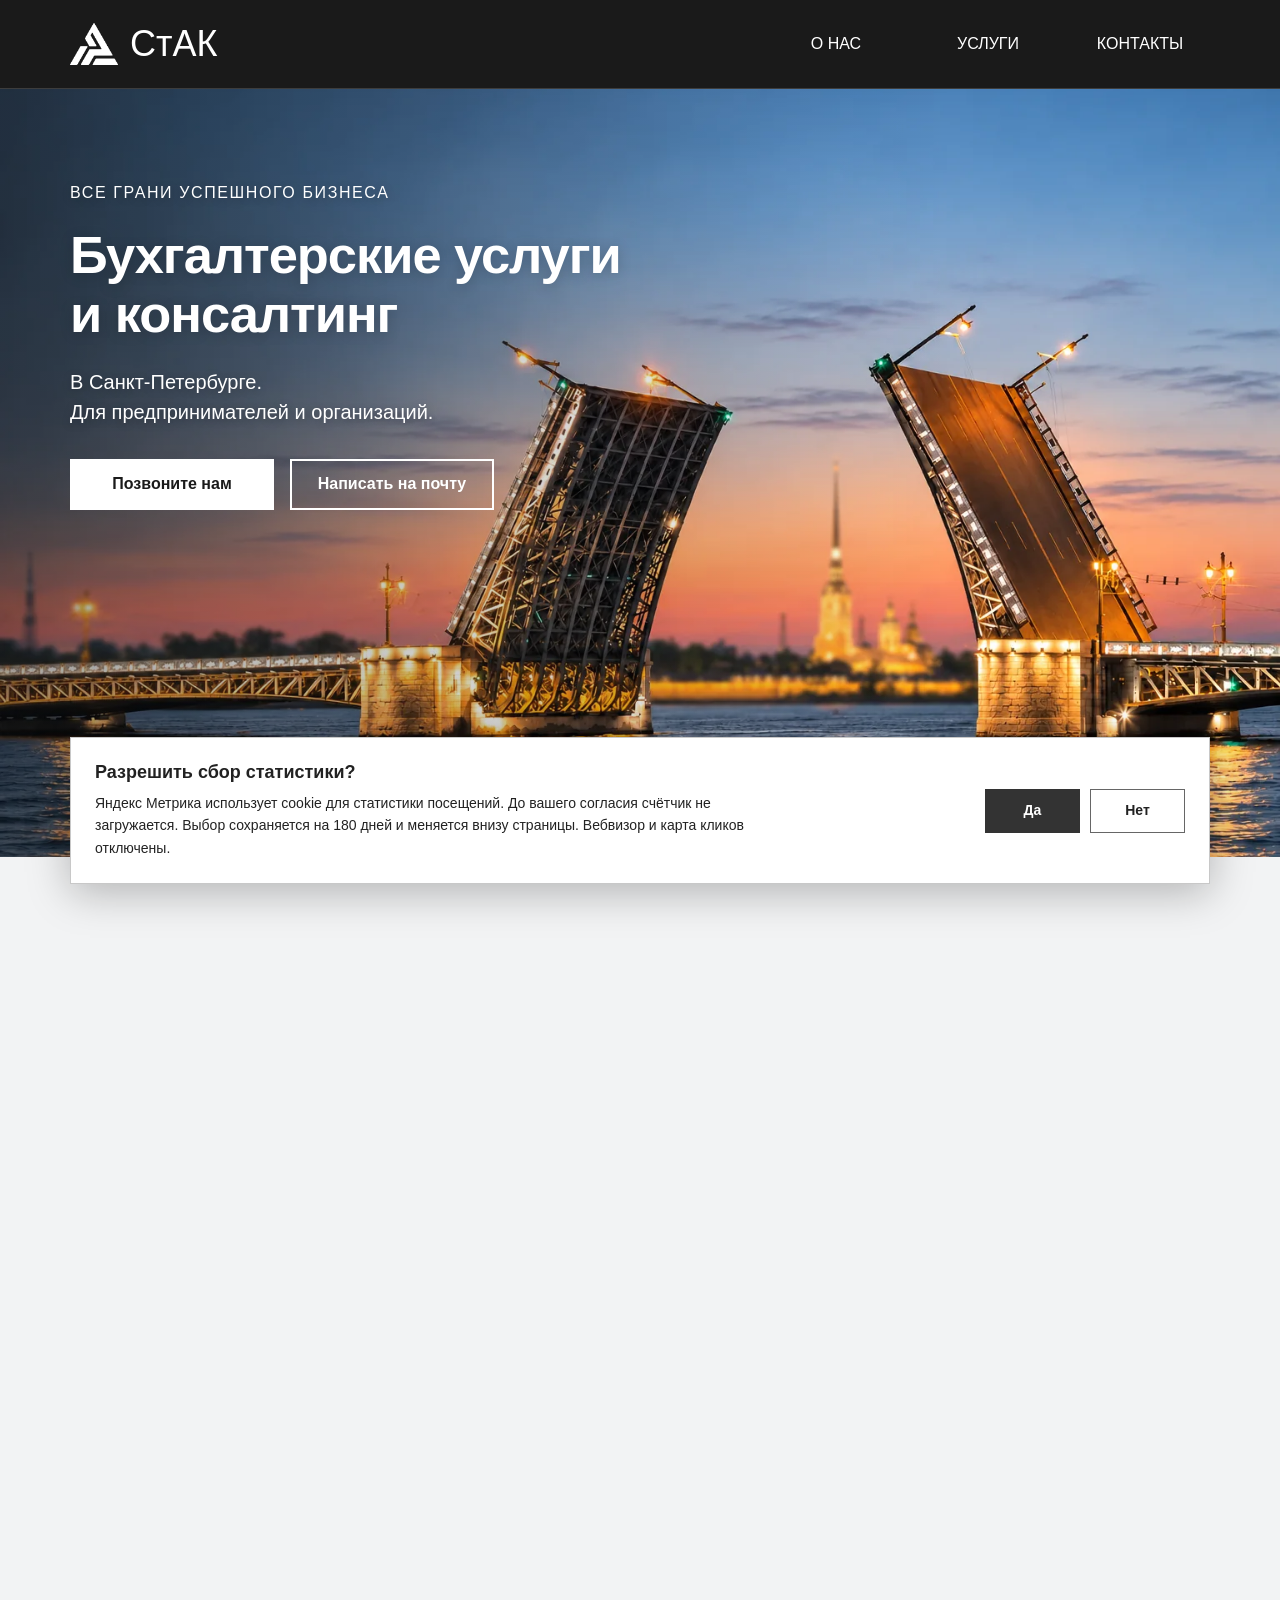
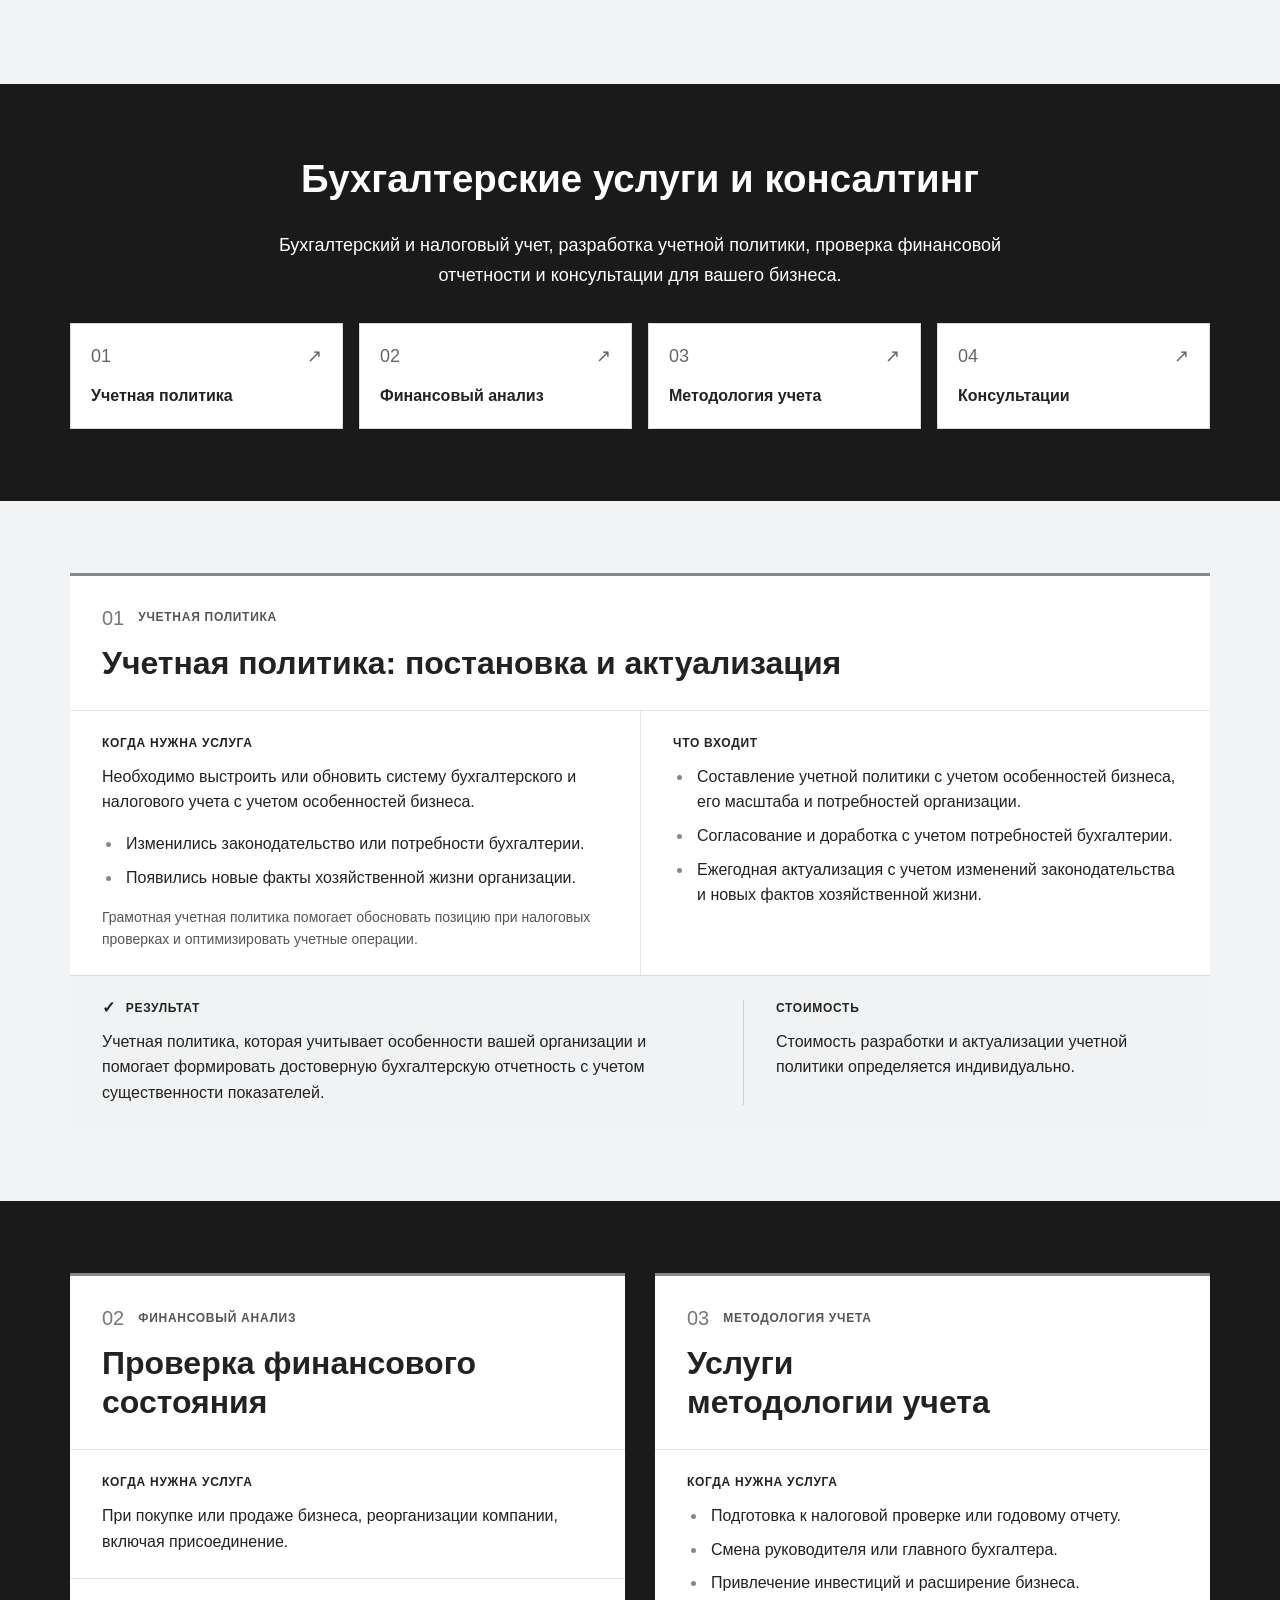
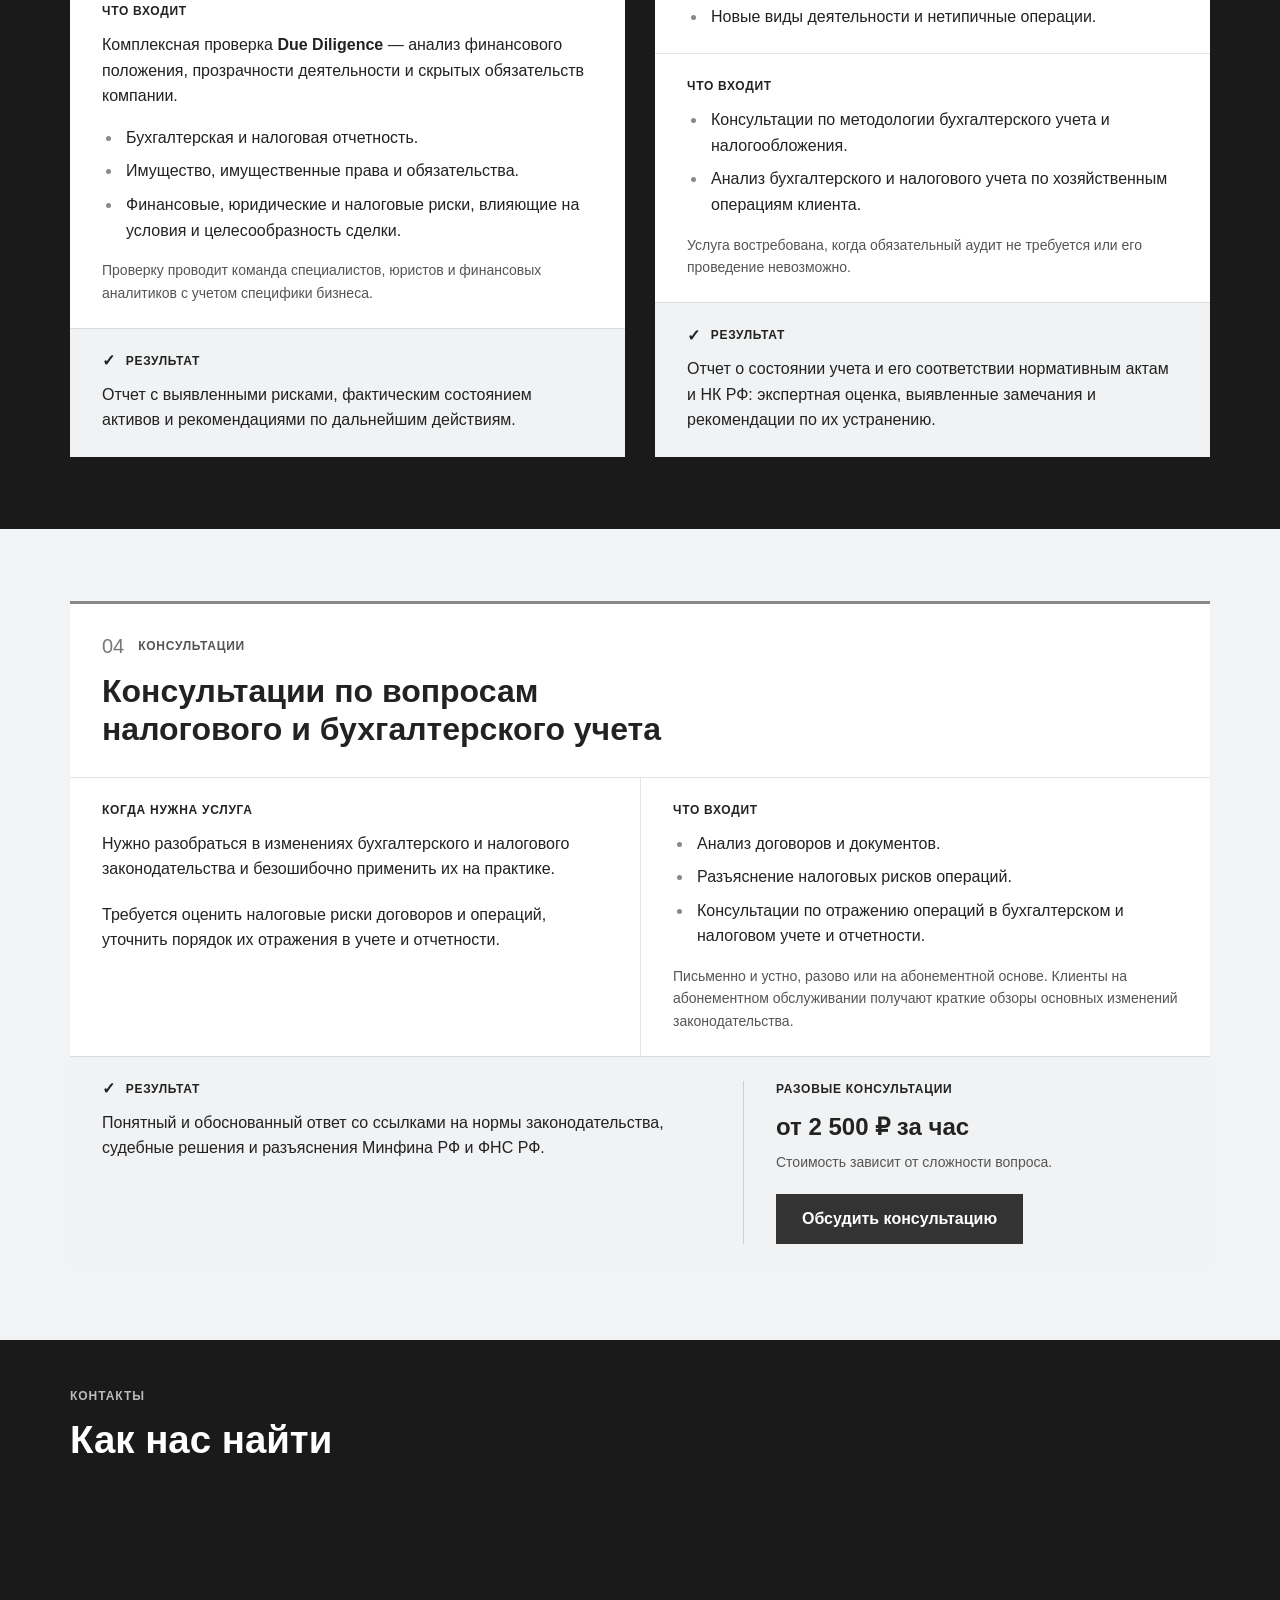
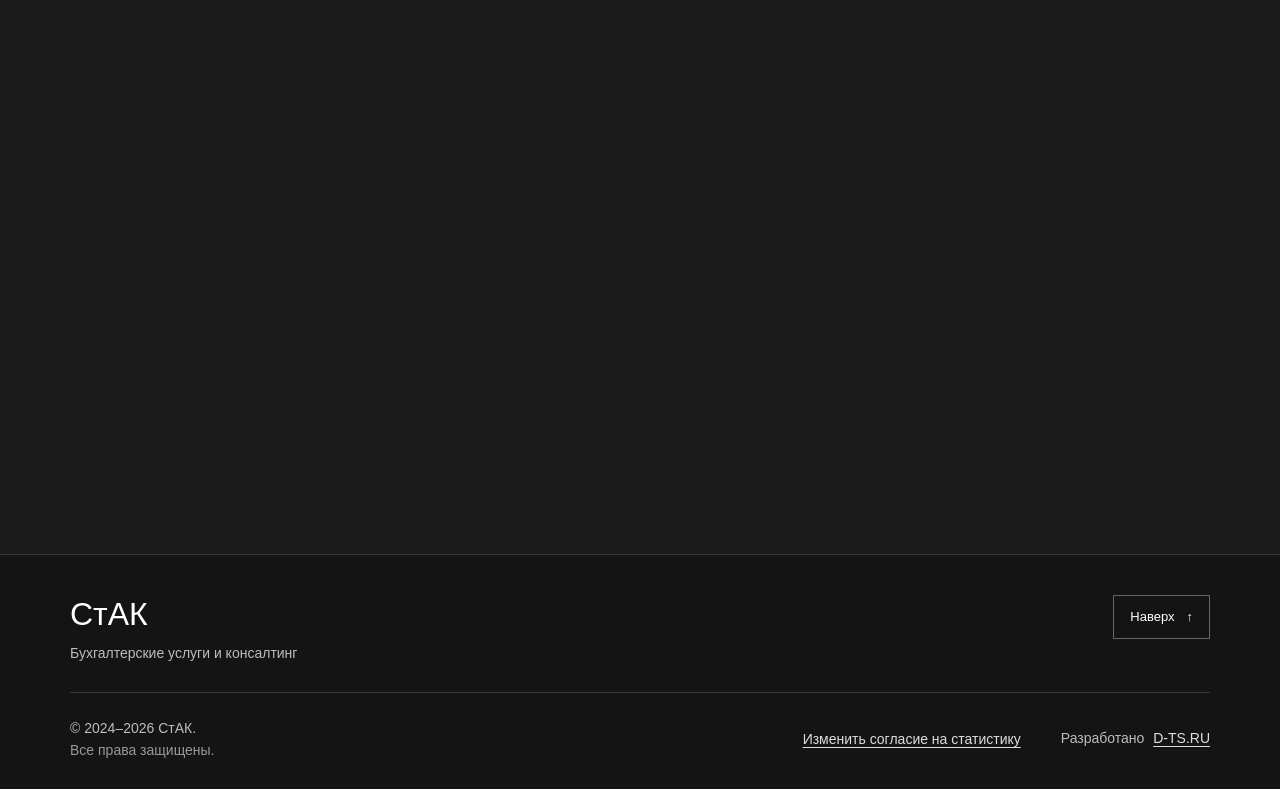
<file: About.html>
<!doctype html>
<html lang="ru">
<head>
  <meta charset="utf-8">
  <meta name="viewport" content="width=device-width, initial-scale=1">
  <meta name="robots" content="noindex, follow">
  <meta http-equiv="refresh" content="0;url=./#sec-69fc">
  <link rel="canonical" href="https://audit-spb.ru/">
  <title>О нас — СтАК</title>
</head>
<body><p>Перейти на страницу <a href="./#sec-69fc">«О нас» компании СтАК</a>.</p></body>
</html>
</file>
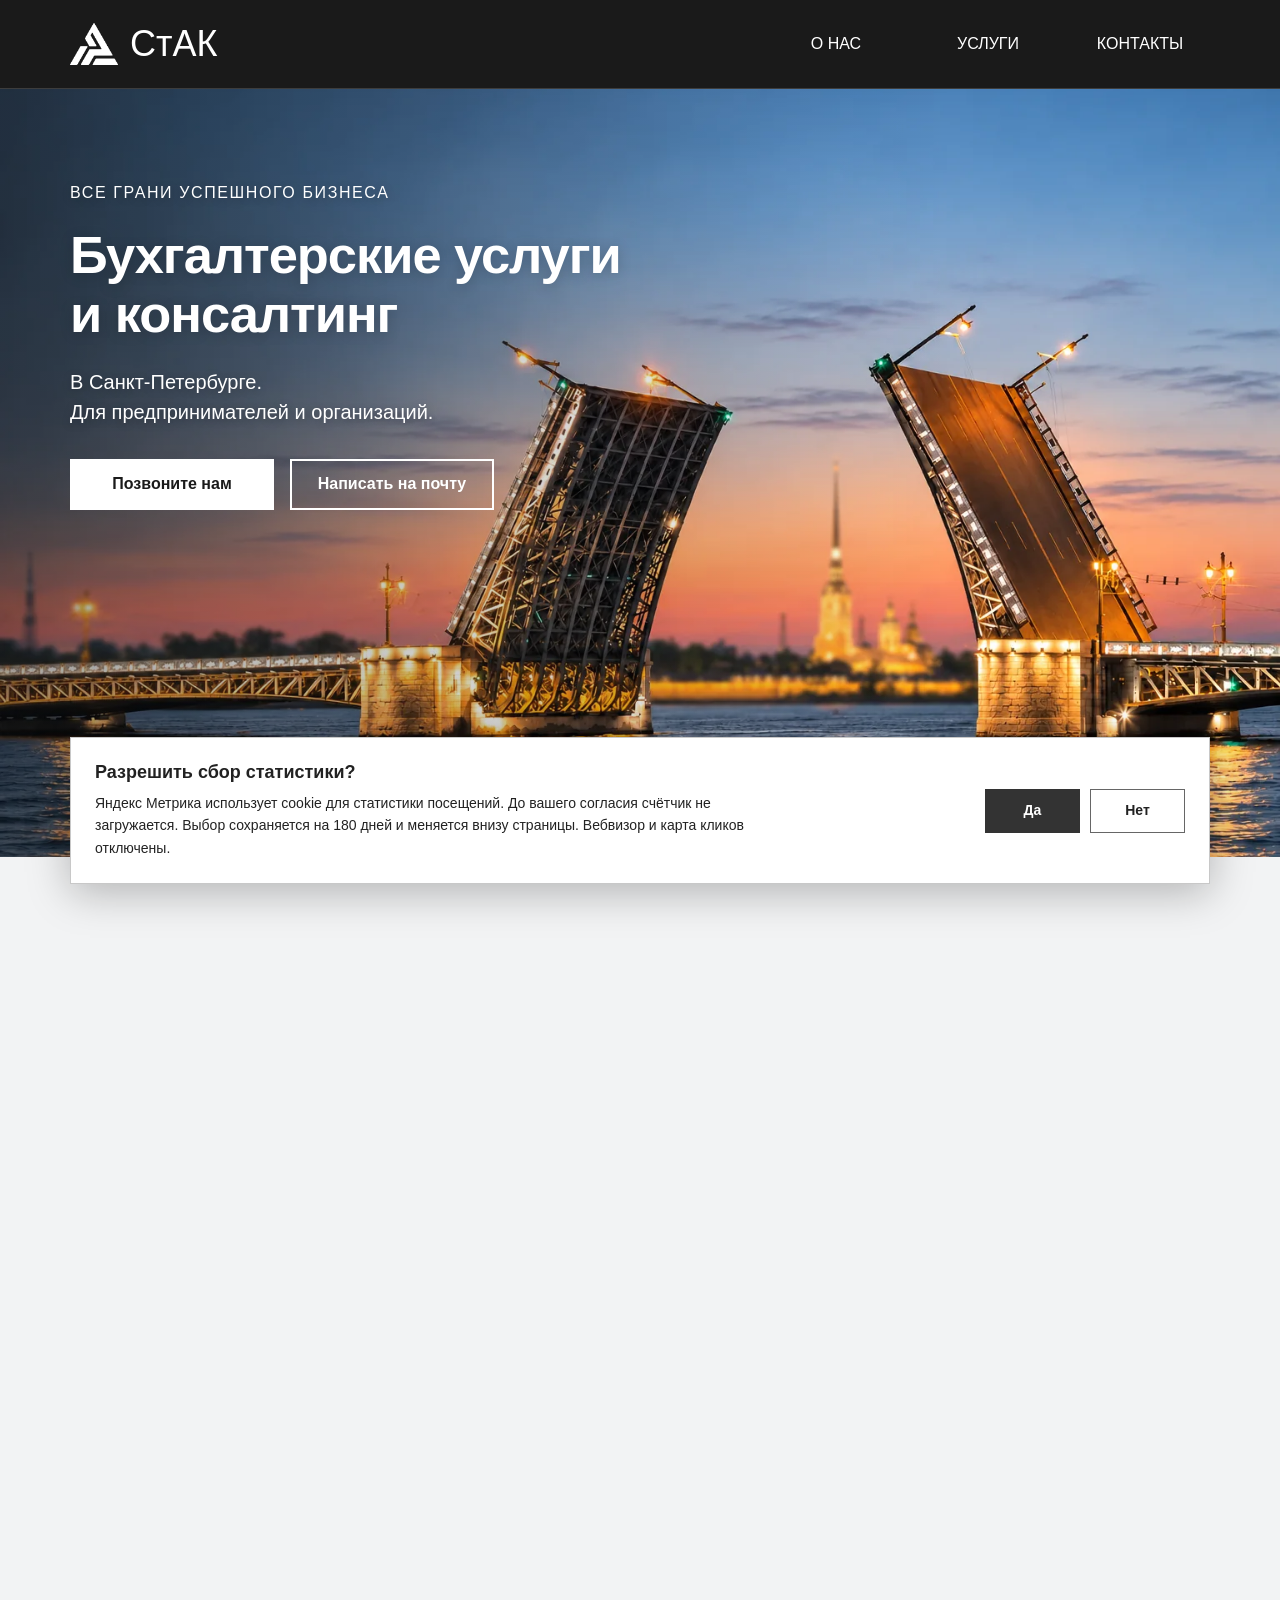
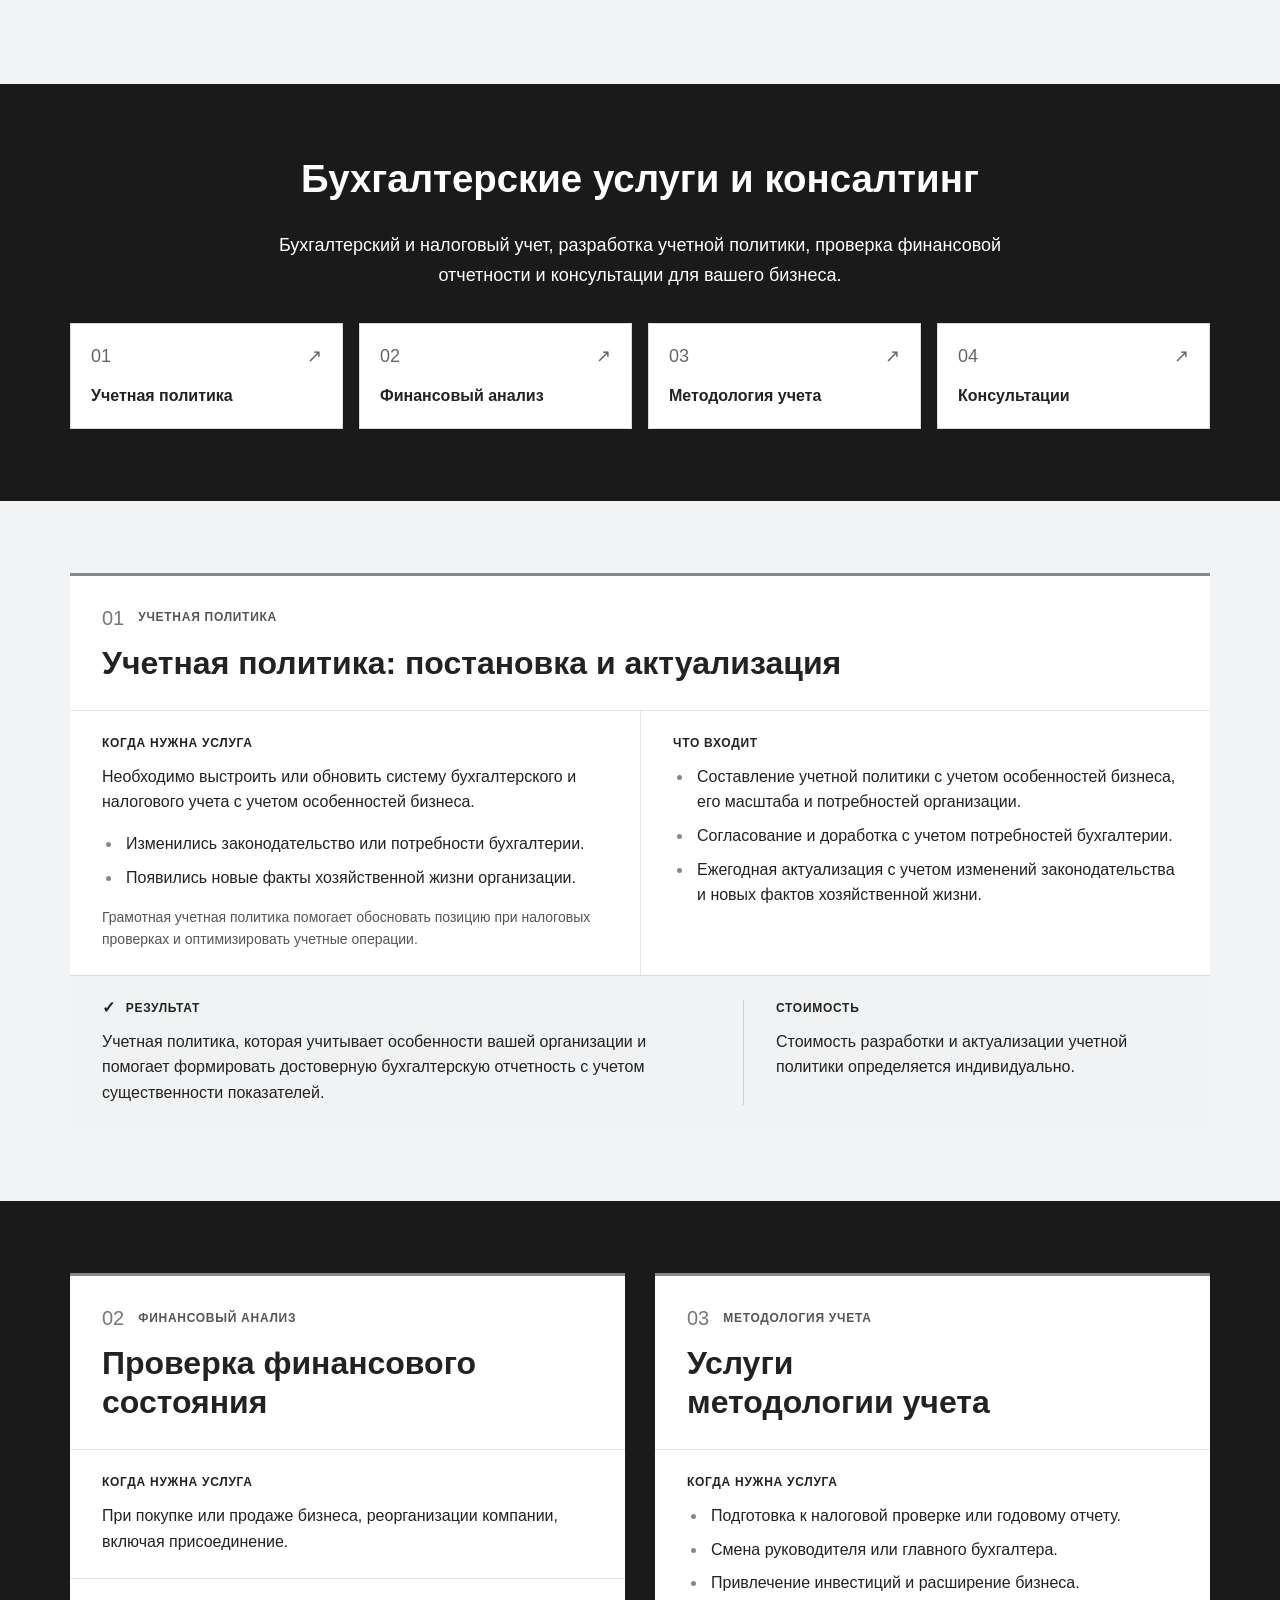
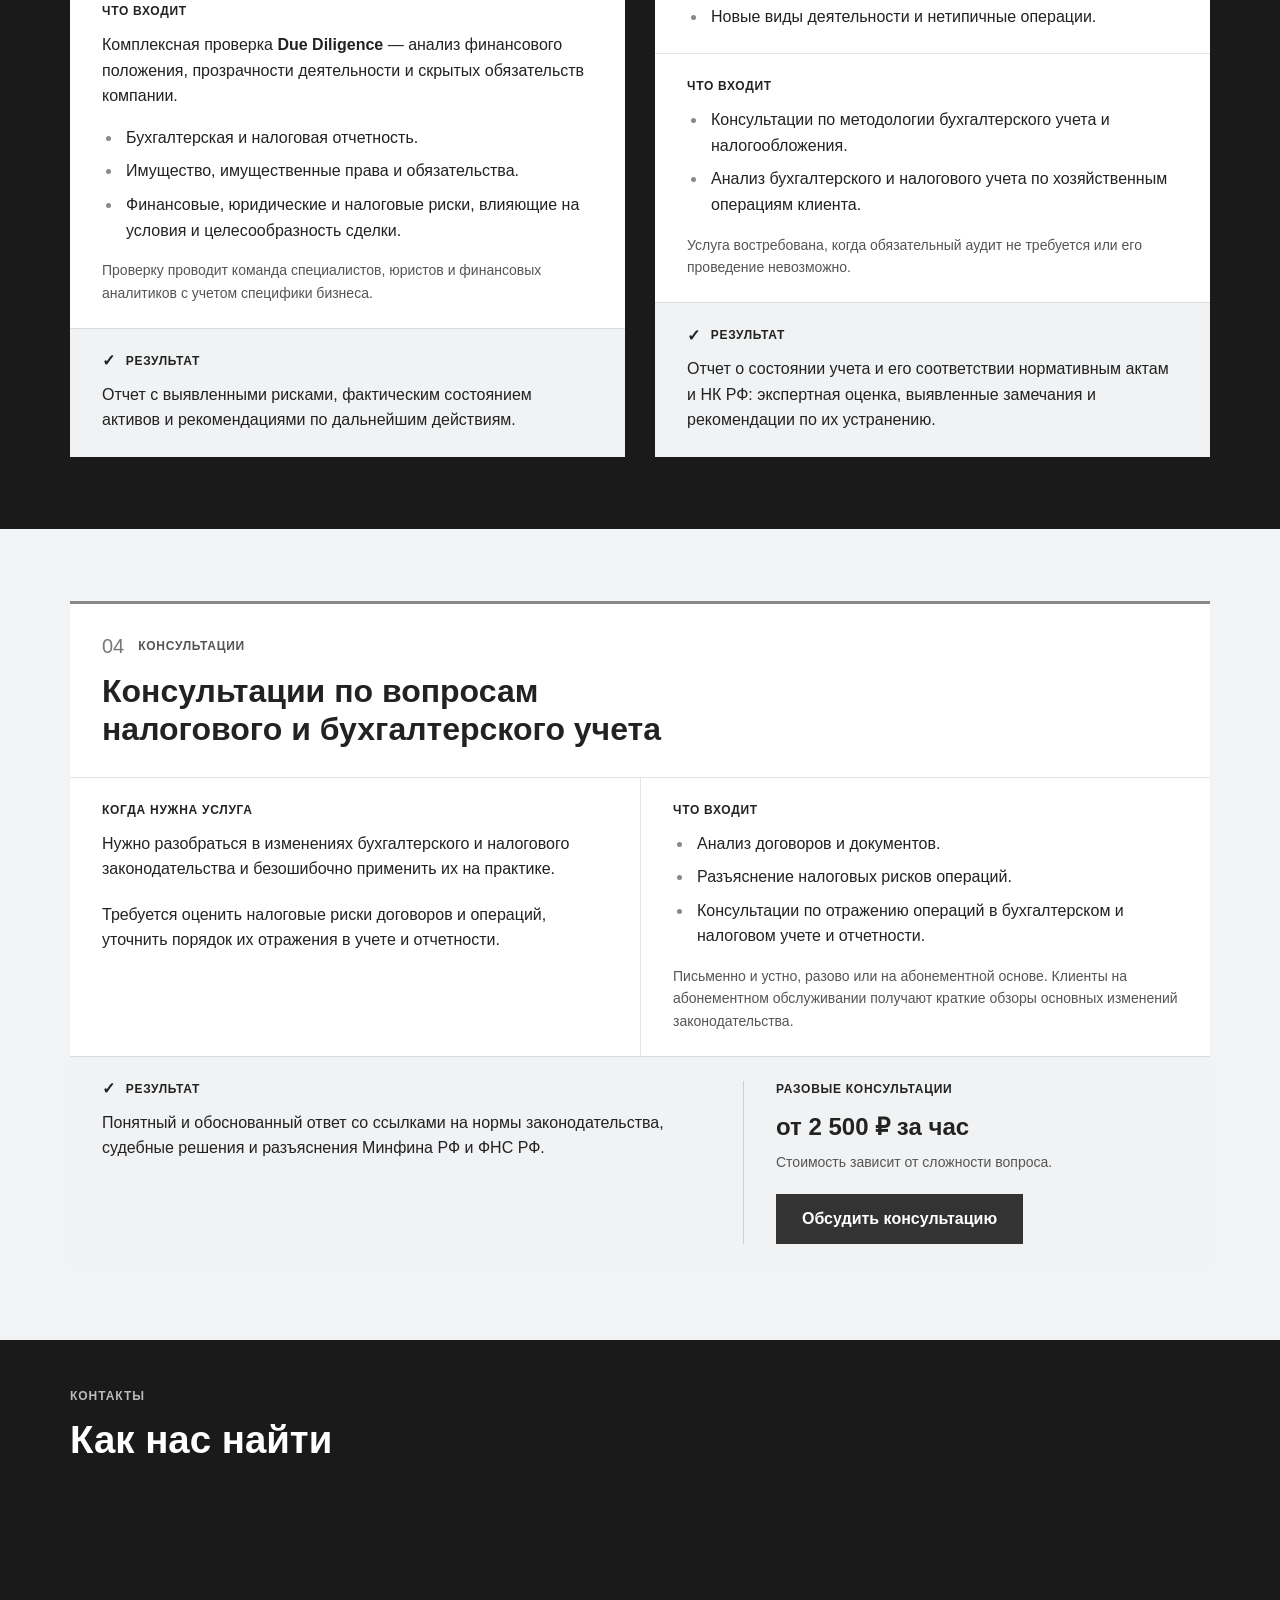
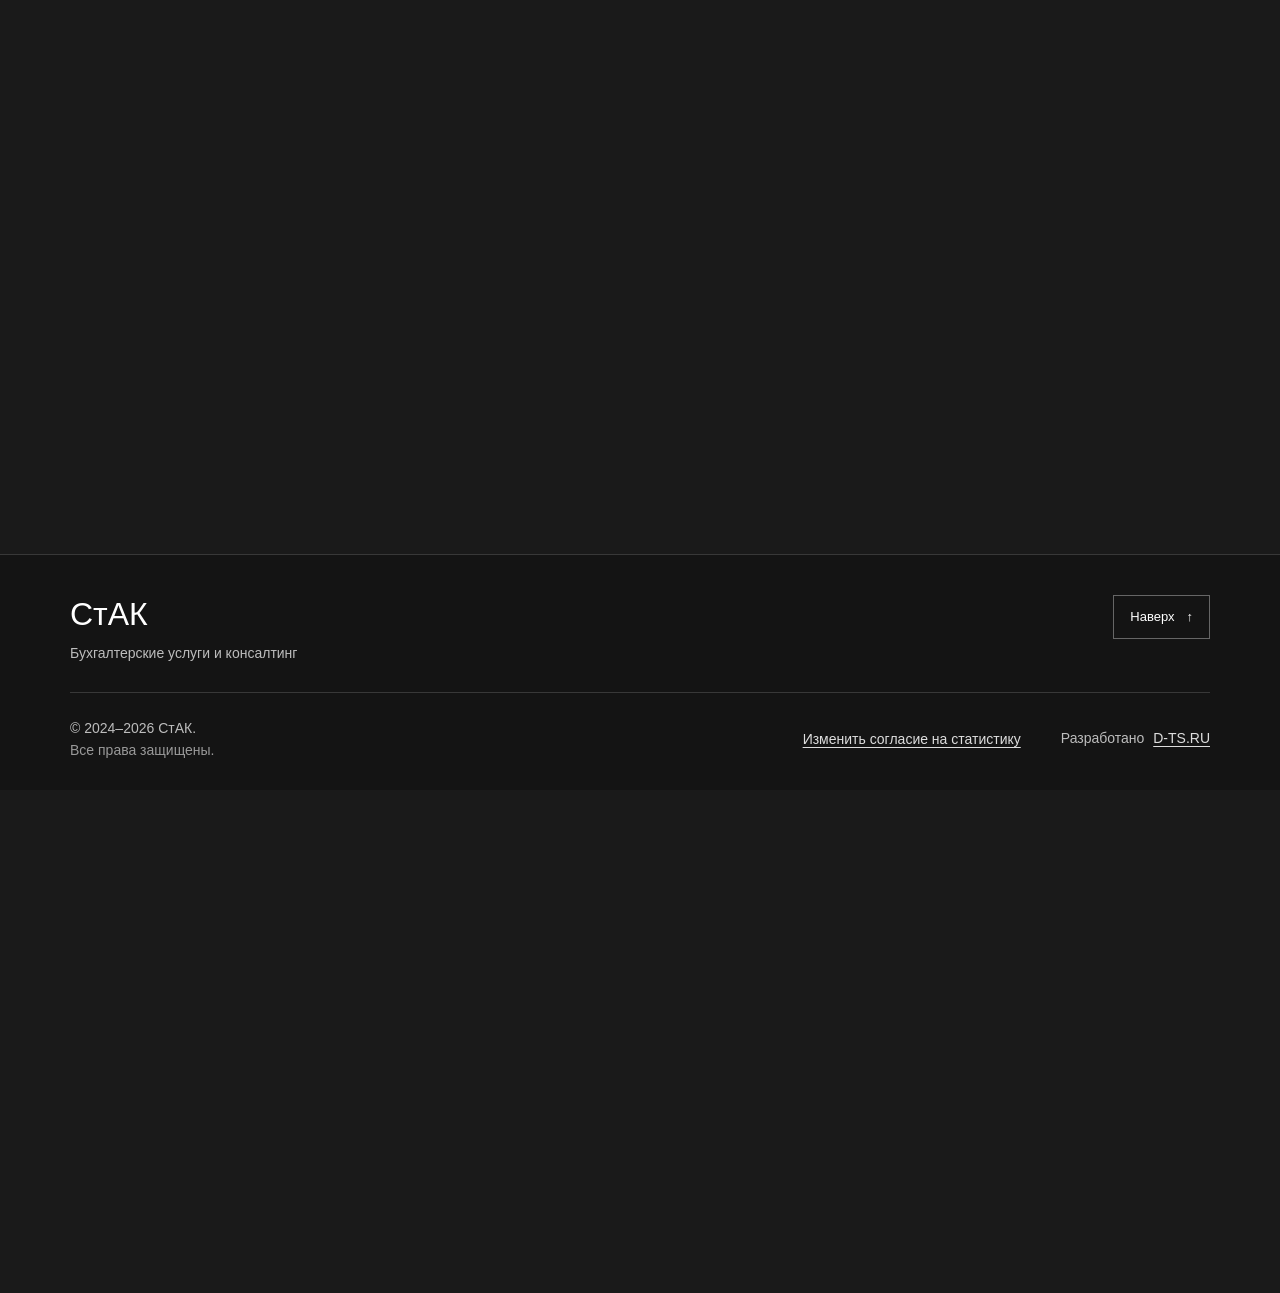
<file: Contact.html>
<!doctype html>
<html lang="ru">
<head>
  <meta charset="utf-8">
  <meta name="viewport" content="width=device-width, initial-scale=1">
  <meta name="robots" content="noindex, follow">
  <meta http-equiv="refresh" content="0;url=./#sec-a2cb">
  <link rel="canonical" href="https://audit-spb.ru/">
  <title>Контакты — СтАК</title>
</head>
<body><p>Перейти на страницу <a href="./#sec-a2cb">«Контакты» компании СтАК</a>.</p></body>
</html>
</file>
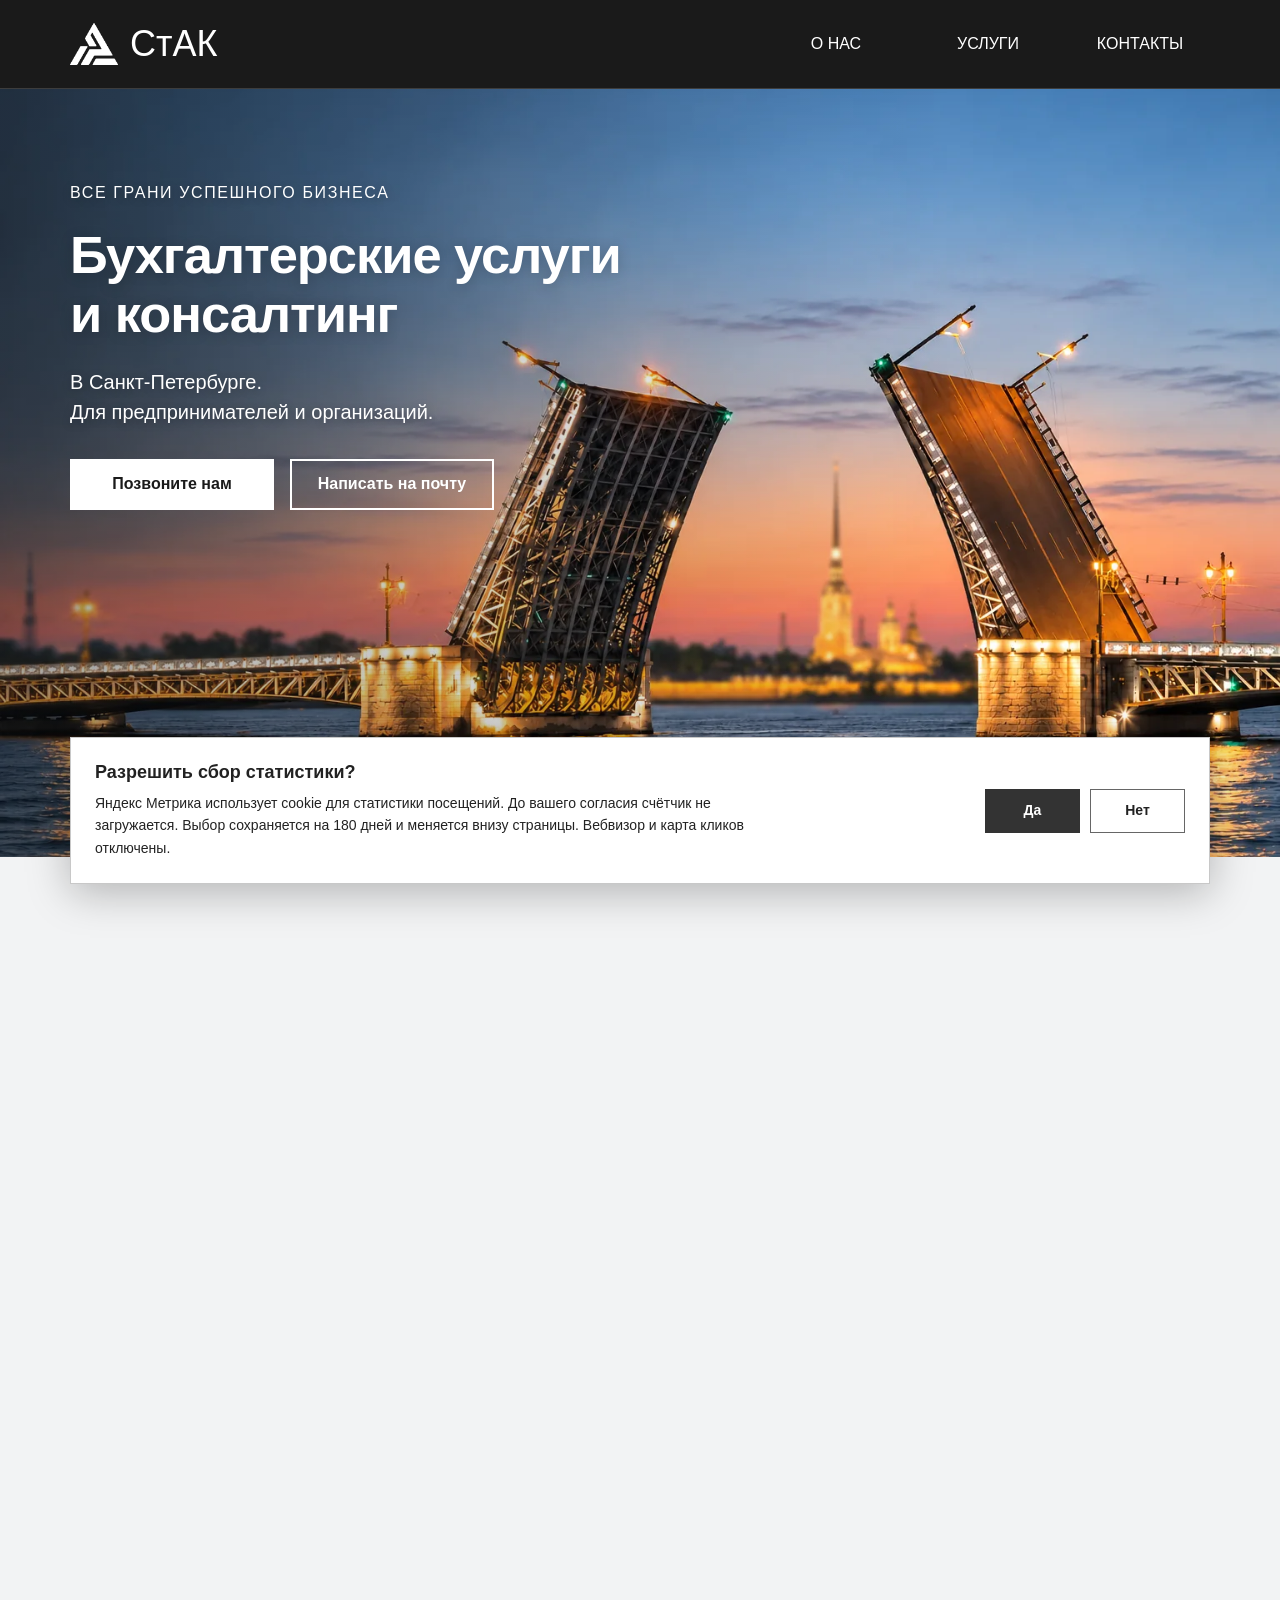
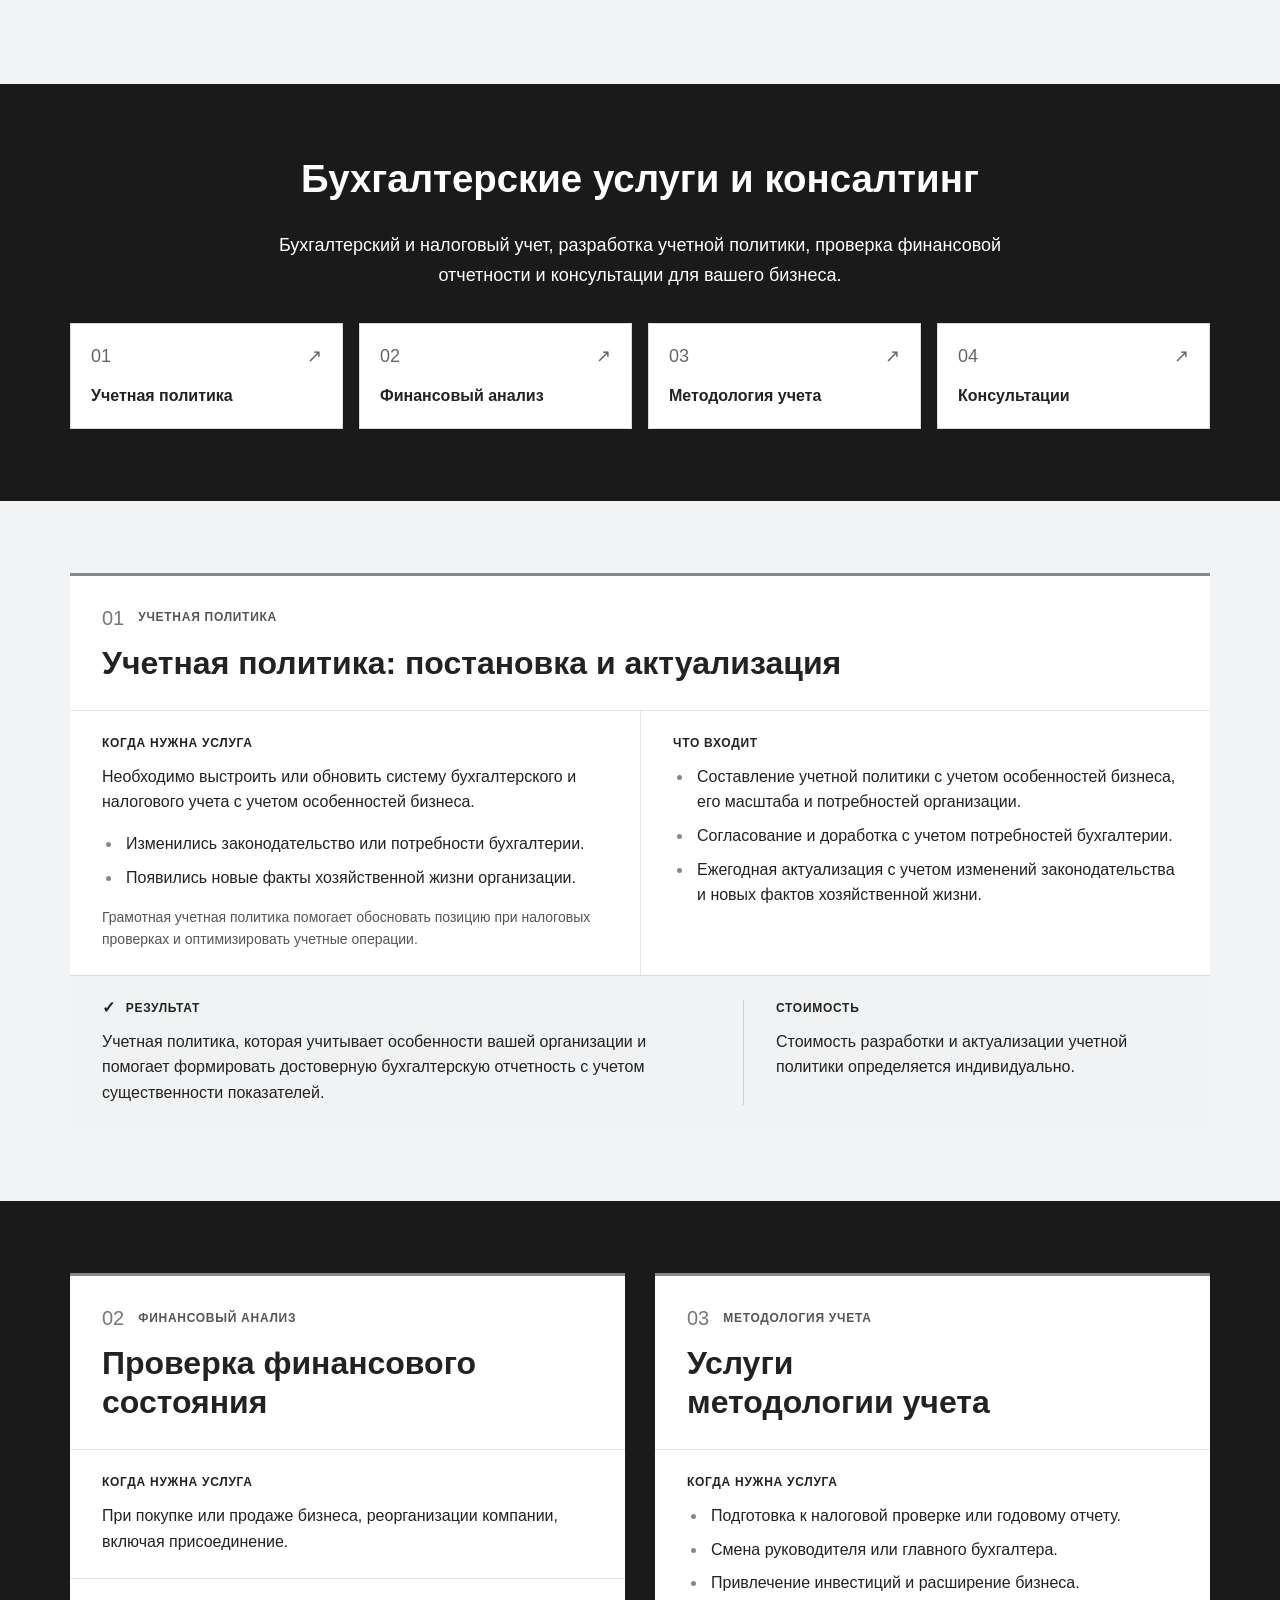
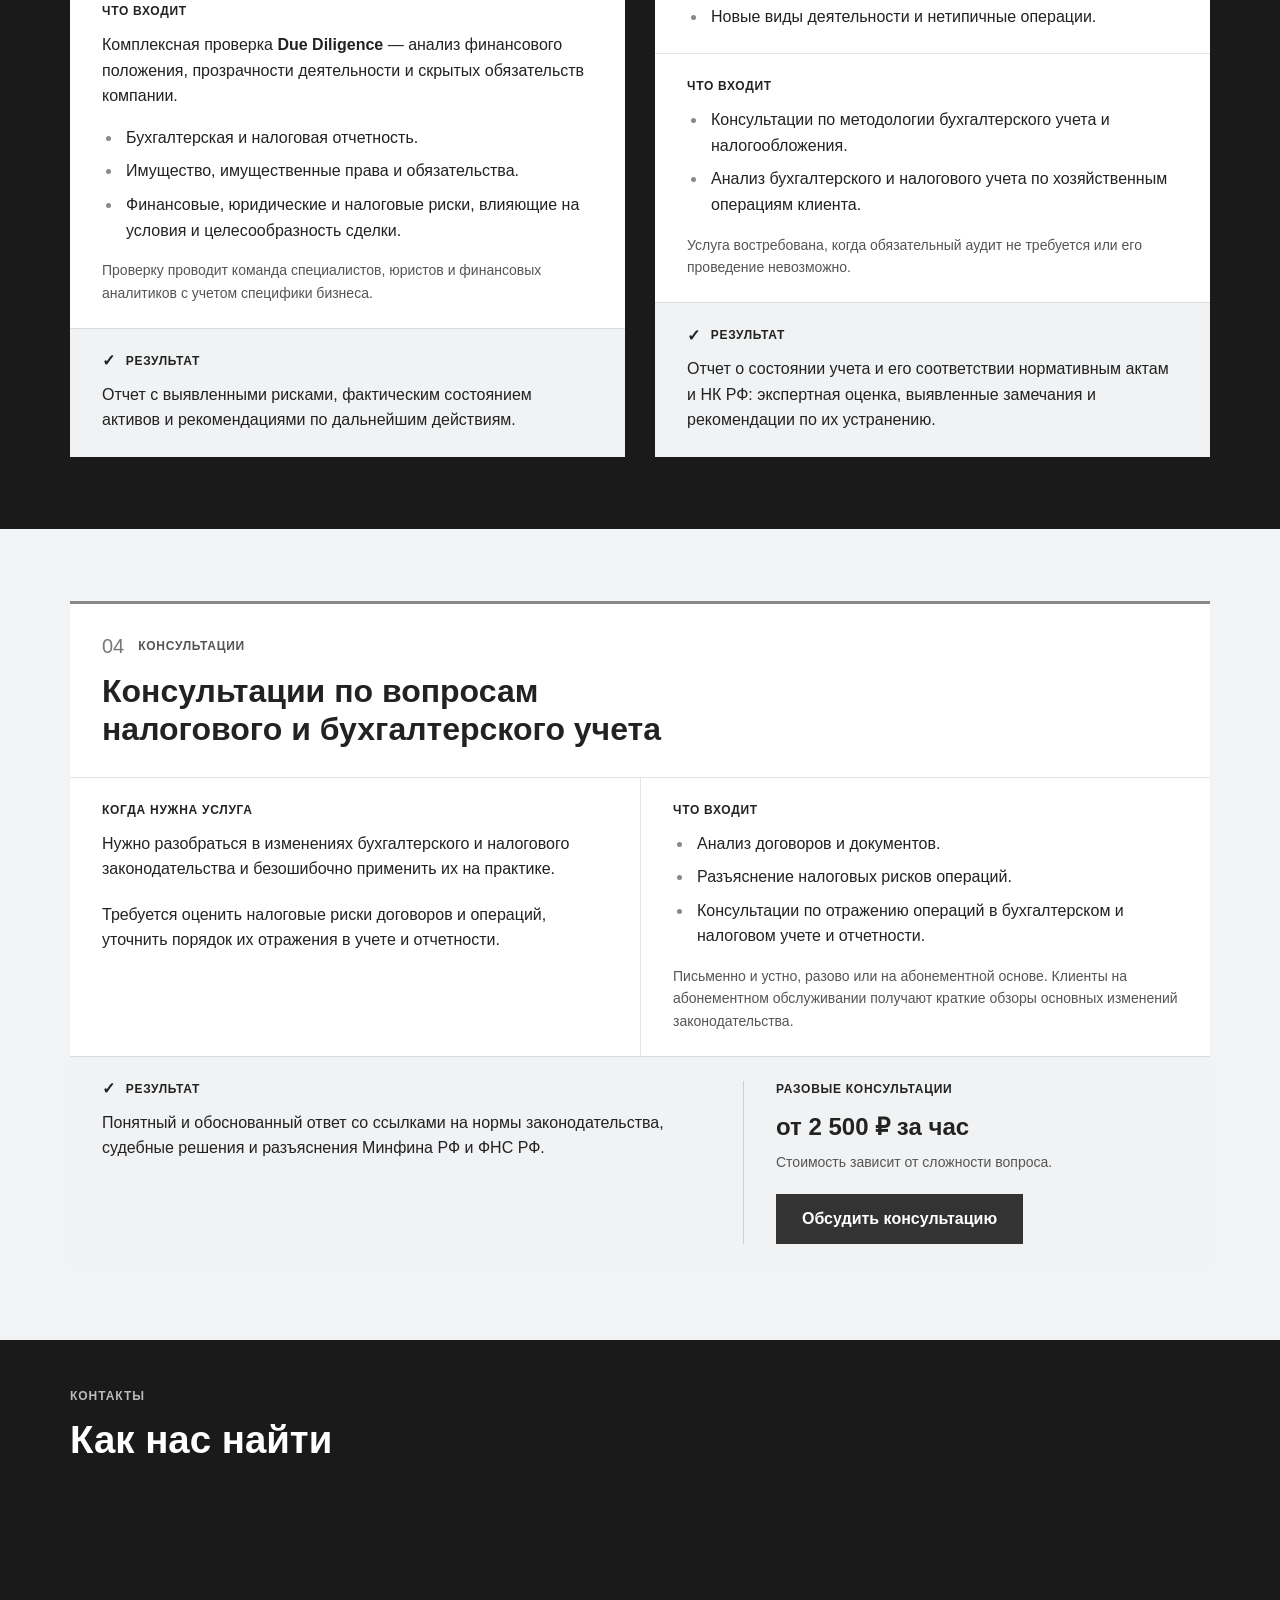
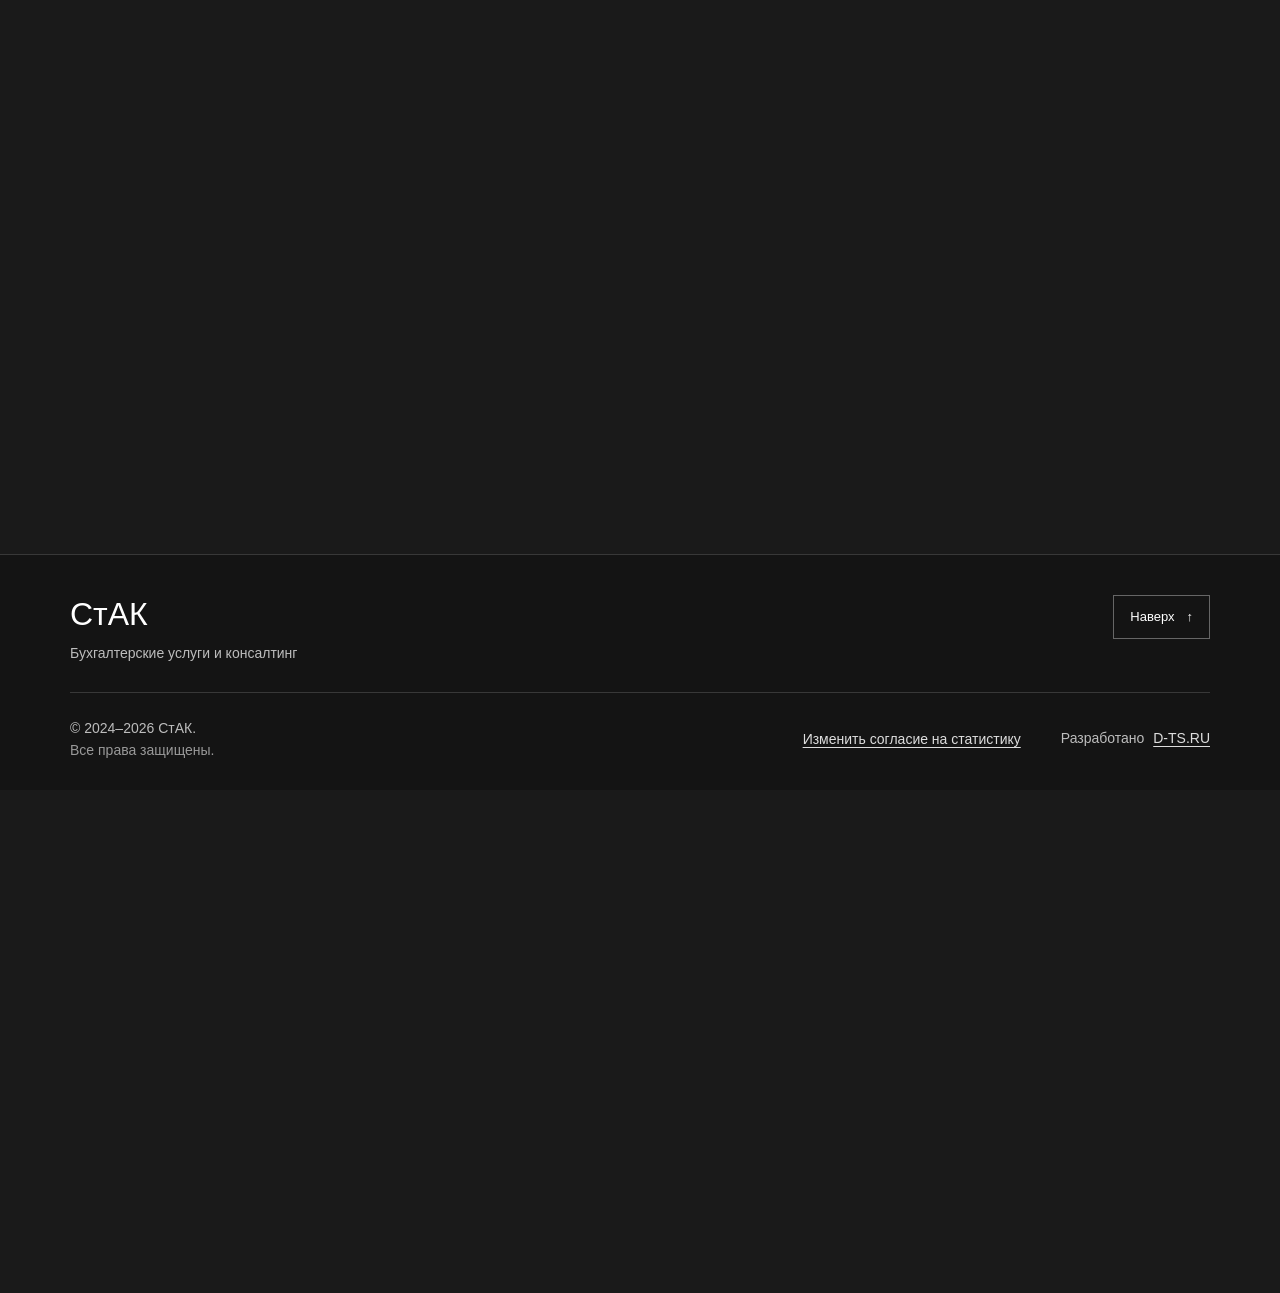
<file: blog/blog.html>
<!doctype html>
<html lang="ru">
<head>
  <meta charset="utf-8">
  <meta name="viewport" content="width=device-width, initial-scale=1">
  <meta name="robots" content="noindex, follow">
  <meta http-equiv="refresh" content="0;url=../">
  <link rel="canonical" href="https://audit-spb.ru/">
  <title>Главная — СтАК</title>
</head>
<body><p>Перейти на страницу <a href="../">«Главная» компании СтАК</a>.</p></body>
</html>
</file>
<file: index.css>
/* СтАК: standalone styles; no framework or external font requests. */
:root {
  color-scheme: dark;
  --background: #1a1a1a;
  --surface: #f2f3f4;
  --text: #ffffff;
  --muted: #dddddd;
  --accent: #a8cff1;
  --button-hover: #e8eaeb;
  --button-hover-border: #aeb3b6;
  --width: 1140px;
  font-family: Arial, Helvetica, sans-serif;
  font-size: 16px;
  line-height: 1.7;
}
*, *::before, *::after { box-sizing: border-box; }
body { margin: 0; background: var(--background); color: var(--text); }
[hidden] { display: none !important; }
img { display: block; max-width: 100%; height: auto; }
a { color: inherit; text-underline-offset: .22em; }
a:hover { color: var(--accent); }
button { font: inherit; cursor: pointer; }
a, button { -webkit-tap-highlight-color: transparent; }
:focus-visible { outline: 3px solid #f5cf75; outline-offset: 5px; }
h1, h2, h3, p { margin: 0; }
h1, h2, h3 { line-height: 1.2; text-wrap: balance; }
p, li { overflow-wrap: break-word; }
h1 { font-size: clamp(2.15rem, 4.1vw, 3.5rem); }
h2 { font-size: clamp(1.75rem, 3vw, 2.5rem); margin-bottom: 28px; }
h3 { font-size: 1.2rem; }
p + p { margin-top: 20px; }
section, article { scroll-margin-top: 104px; }
.container { width: min(var(--width), calc(100% - 48px)); margin-inline: auto; }
.skip-link { position: absolute; top: 8px; left: 24px; padding: 8px 16px; background: #fff; color: #1a1a1a; transform: translateY(-180%); z-index: 10; }
.skip-link:focus { transform: none; }
.site-header { position: sticky; top: 0; z-index: 800; background: var(--background); border-bottom: 1px solid #3d3d3d; }
.header-inner { display: flex; align-items: center; justify-content: space-between; gap: 24px; min-height: 88px; }
.brand { flex-shrink: 0; display: inline-flex; align-items: center; gap: 12px; text-decoration: none; }
.brand img { width: 48px; height: 42px; object-fit: contain; }
.brand span { font-size: 2.25rem; line-height: 1; }
#navigation { display: grid; grid-template-columns: repeat(3, minmax(0, 1fr)); gap: 12px; width: 444px; max-width: 100%; }
#navigation a { display: inline-flex; align-items: center; justify-content: center; min-width: 0; height: 44px; padding: 10px 16px; border: 0; background: transparent; color: white; font-size: 1rem; font-weight: 500; text-transform: uppercase; text-decoration: none; text-decoration-thickness: 2px; text-underline-offset: .45em; white-space: nowrap; }
#navigation a:hover { background: transparent; color: var(--button-hover); text-decoration: underline; }
.menu-toggle { display: none; align-items: center; gap: 10px; min-height: 44px; padding: 7px 12px; border: 1px solid #888; background: transparent; color: inherit; }
.hero { position: relative; isolation: isolate; min-height: clamp(660px, 60vw, 880px); padding: clamp(56px, 7vw, 100px) 0; }
.hero-image { position: absolute; inset: 0; width: 100%; height: 100%; object-fit: cover; object-position: center 60%; z-index: -2; }
.hero::after { content: ''; position: absolute; inset: 0; background: linear-gradient(90deg, rgb(18 22 26 / .38), rgb(18 22 26 / .16) 44%, transparent 74%); z-index: -1; }
.hero-content { position: relative; }
.eyebrow { font-size: 1rem; font-weight: 700; text-transform: uppercase; letter-spacing: .12em; margin-bottom: 20px; }
.hero h1 { max-width: 780px; font-weight: 700; line-height: 1.12; letter-spacing: -.02em; text-shadow: 0 2px 14px rgb(0 0 0 / .2); }
.hero .eyebrow { font-weight: 500; letter-spacing: .1em; }
.hero .eyebrow, .hero-description { text-shadow: 0 2px 8px rgb(0 0 0 / .25); }
.hero-description { font-size: 1.25rem; line-height: 1.5; margin-top: 24px; max-width: 650px; }
.actions { display: flex; flex-wrap: wrap; gap: 16px; margin-top: 32px; }
.actions .button { min-width: 204px; }
.button { display: inline-flex; align-items: center; justify-content: center; text-align: center; min-height: 48px; padding: 12px 24px; border: 2px solid white; background: white; color: #1a1a1a; font-size: 1rem; font-weight: 700; text-decoration: none; line-height: 1.4; }
.button:hover { background: var(--button-hover); border-color: var(--button-hover-border); color: #222; }
.button-outline { background: transparent; color: white; }
.section { padding-block: 72px; }
.section-muted { background: var(--surface); color: #222; color-scheme: light; }
.section-muted a:hover { color: #234d70; }
.section-muted :focus-visible { outline-color: #385c7b; }
.section-muted .button { background: #333; border-color: #333; color: white; }
.section-muted .button:hover { background: var(--button-hover); border-color: var(--button-hover-border); color: #222; }
.intro { text-align: center; }
.intro p { max-width: 760px; margin-inline: auto; font-size: 1.125rem; }
.service-links { display: grid; grid-template-columns: repeat(4, minmax(0, 1fr)); align-items: stretch; gap: 16px; margin-top: 32px; }
.service-links a { display: grid; grid-template-columns: 1fr auto; align-content: start; gap: 16px 12px; padding: 20px; border: 1px solid #d5d9dc; background: white; color: #222; text-align: left; text-decoration: none; line-height: 1.4; }
.service-links a:hover { background: var(--button-hover); border-color: var(--button-hover-border); color: #222; }
.service-link-number, .service-link-arrow { color: #666; font-size: 1.125rem; }
.service-link-title { grid-column: 1 / -1; font-size: 1rem; font-weight: 700; }
.prose { max-width: 900px; }
.prose h2 { text-align: center; }
.prose p, .prose li { font-size: 1rem; line-height: 1.6; }
ul { margin-block: 20px; padding-left: 24px; }
li + li { margin-top: 10px; }
.about-layout { display: grid; grid-template-columns: minmax(0, 1.15fr) minmax(0, 1fr); gap: 40px; align-items: stretch; }
.about-copy { max-width: none; min-width: 0; }
.about-copy h2 { text-align: left; }
.about-heading { display: flex; justify-content: space-between; align-items: center; gap: 24px; margin-bottom: 28px; }
.about-heading h2 { margin-bottom: 0; }
.about-copy .about-kicker { margin-bottom: 12px; color: #606060; font-size: .75rem; font-weight: 700; line-height: 1.4; letter-spacing: .08em; text-transform: uppercase; }
.about-since { padding: 8px 12px; border: 1px solid #c5c8cb; color: #555; font-size: .8125rem; white-space: nowrap; }
.about-copy .about-lead { font-size: 1.125rem; }
.about-principles { list-style: none; display: grid; gap: 12px; margin-block: 24px; padding: 20px 0; border-block: 1px solid #d1d4d6; }
.about-principles li { display: flex; align-items: baseline; gap: 12px; }
.about-principles li + li { margin-top: 0; }
.about-principles li::before { content: '✓'; color: #555; }
.about-copy .about-motto { margin-top: 28px; color: #606060; font-size: .8125rem; letter-spacing: .06em; text-transform: uppercase; }
.about-photo { min-width: 0; overflow: hidden; }
.about-photo img { width: 100%; height: 100%; object-fit: cover; object-position: center; }
.services { background: var(--background); }
.service-grid { display: grid; grid-template-columns: repeat(2, minmax(0, 1fr)); column-gap: 30px; align-items: start; }
.service-card { display: grid; min-width: 0; background: white; color: #222; border-top: 3px solid #888; }
.service-grid > .service-card { display: block; }
.service-heading { padding: 28px 32px; }
.service-label { display: flex; align-items: center; gap: 14px; margin-bottom: 12px; color: #555; font-size: .75rem; font-weight: 700; letter-spacing: .06em; text-transform: uppercase; line-height: 1.4; }
.service-label span { color: #777; font-size: 1.25rem; font-weight: 400; letter-spacing: 0; }
.service-heading h2 { margin-bottom: 0; font-size: clamp(1.75rem, 2.6vw, 2rem); }
.service-detail { padding: 24px 32px; border-top: 1px solid #e4e4e4; }
.service-detail h3, .service-result h3 { margin-bottom: 12px; font-size: .75rem; line-height: 1.4; text-transform: uppercase; letter-spacing: .06em; }
.service-detail p, .service-detail li, .service-result p { font-size: 1rem; line-height: 1.6; }
.service-detail ul { margin: 0; padding-left: 20px; }
.service-detail p + ul { margin-top: 16px; }
.service-detail ul + p { margin-top: 20px; }
.service-detail li { padding-left: 4px; }
.service-detail li::marker { color: #888; }
.service-detail li + li { margin-top: 8px; }
.service-detail .service-detail-note { margin-top: 16px; color: #555; font-size: .875rem; }
.service-result { padding: 24px 32px; background: #f1f2f3; border-top: 1px solid #d8dcdf; }
.service-result h3 { display: flex; align-items: center; gap: 10px; }
.service-result h3 span { font-size: 1rem; line-height: 1; }
.service-grid .service-heading { padding: 28px 32px; }
.service-grid .service-label { margin-bottom: 12px; }
.service-grid .service-heading h2 { max-width: 12em; }
.service-grid .service-detail, .service-grid .service-result { padding: 24px 32px; }
.service-wide { grid-template-columns: repeat(2, minmax(0, 1fr)); grid-template-rows: auto; }
.service-wide > .service-heading, .service-wide > .service-result { grid-column: 1 / -1; }
.service-wide .service-heading h2 { max-width: 850px; }
.service-wide > .service-detail + .service-detail { border-left: 1px solid #e4e4e4; }
.service-wide > .service-result { display: grid; grid-template-columns: 1.4fr 1fr; gap: 32px; }
.service-terms { border-left: 1px solid #cdd1d4; padding-left: 32px; }
.service-result .service-rate { font-size: 1.5rem; font-weight: 700; line-height: 1.4; }
.service-result .service-terms-note { margin-top: 8px; color: #555; font-size: .875rem; }
.service-terms .button { margin-top: 20px; }
.contacts { padding-block: 48px; background: var(--background); }
.contacts h2 { text-align: left; }
.contacts-kicker { margin-bottom: 12px; line-height: 1.4; color: #bbb; text-transform: uppercase; font-size: .75rem; font-weight: 700; letter-spacing: .08em; }
.contacts-layout { display: grid; grid-template-columns: minmax(0, 1fr) minmax(0, 2fr); gap: 24px; align-items: stretch; margin-top: 28px; }
.contact-card { line-height: 1.5; min-width: 0; background: #2a2a2a; border-top: 3px solid #888; }
.contact-head { padding: 18px 20px; }
.contact-label { margin-bottom: 12px; color: #ccc; text-transform: uppercase; font-size: .75rem; line-height: 1.4; font-weight: 700; letter-spacing: .06em; }
.contact-address { font-size: 1.5rem; line-height: 1.3; }
.contact-city { color: var(--muted); margin-top: 6px; font-size: .9375rem; }
.contact-section { padding: 14px 20px; border-top: 1px solid #484848; }
.contact-section > h3 { text-transform: uppercase; letter-spacing: .06em; font-size: .75rem; line-height: 1.4; color: #ccc; margin-bottom: 12px; }
.contact-details { display: grid; gap: 0; }
.contact-details p { margin: 0; font-size: 1.125rem; overflow-wrap: anywhere; }
.contact-details a { display: inline-flex; align-items: center; min-height: 44px; padding-block: 4px; }
.contact-hours p { display: flex; justify-content: space-between; gap: 16px; font-size: 1rem; }
.contact-hours p + p { margin-top: 8px; }
.contact-note { color: var(--muted); font-size: 1rem; }
.metro-access { display: grid; grid-template-columns: 28px minmax(0, 1fr) auto; align-items: center; gap: 12px; padding: 12px 10px; margin-inline: -10px; border-bottom: 1px solid #484848; text-decoration: none; }
.metro-access:hover { color: #222; background: var(--button-hover); }
.metro-access:hover .metro-description > span { color: #555; }
.metro-symbol { display: grid; place-items: center; width: 28px; height: 28px; border-radius: 50%; background: #c8343a; color: white; font-size: .875rem; font-weight: 700; }
.metro-access strong { display: block; font-size: 1rem; }
.metro-description > span { display: block; color: var(--muted); font-size: .75rem; margin-top: 2px; }
.metro-time { white-space: nowrap; font-size: 1rem; font-weight: 700; }
.contact-routes .contact-route-note { margin-top: 10px; color: #bbb; font-size: .75rem; line-height: 1.6; }
.map-panel { display: flex; flex-direction: column; min-width: 0; background: #2a2a2a; }
.yandex-map { display: block; flex: 1; width: 100%; min-height: 440px; border: 0; background: #e8e8e8; color-scheme: light; }
.site-footer { padding-block: 40px 28px; border-top: 1px solid #383838; background: #141414; font-size: .875rem; color: #bdbdbd; }
.footer-top { display: grid; grid-template-columns: minmax(0, 1fr) auto; align-items: start; gap: 24px; padding-bottom: 28px; }
.footer-brand > a { display: inline-block; color: white; font-size: 2rem; line-height: 1.2; text-decoration: none; }
.footer-brand > a:hover { color: var(--button-hover); }
.footer-brand p { margin-top: 10px; line-height: 1.5; }
.footer-bottom { display: grid; grid-template-columns: minmax(0, 1fr) auto auto; align-items: center; gap: 20px 40px; border-top: 1px solid #383838; padding-top: 24px; }
.footer-copyright { line-height: 1.6; }
.footer-copyright span { display: block; color: #999; }
.footer-credit { margin: 0; white-space: nowrap; }
.footer-credit a { display: inline-flex; align-items: center; min-height: 44px; margin-left: 5px; color: #ddd; }
@media (max-width: 900px) {
  .about-layout { grid-template-columns: 1fr; gap: 32px; }
  .about-photo img { height: auto; aspect-ratio: 4 / 3; object-position: center 65%; }
  .service-grid { grid-template-columns: 1fr; row-gap: 24px; }
  .service-wide { grid-template-columns: 1fr; }
  .service-wide > .service-detail + .service-detail { border-left: 0; }
  .service-wide > .service-result { grid-template-columns: 1fr; gap: 24px; }
  .service-terms { border-left: 0; border-top: 1px solid #cdd1d4; padding: 24px 0 0; }
  .contacts-layout { grid-template-columns: 1fr; }
}
@media (min-width: 641px) and (max-width: 900px) {
  .hero { min-height: calc(100vw + 160px); }
  .hero-image { object-position: center bottom; }
  .hero h1 { font-size: 2.5rem; }
}
@media (max-width: 800px) {
  .footer-bottom { grid-template-columns: 1fr; justify-items: start; gap: 8px; }
  .service-links { grid-template-columns: repeat(2, minmax(0, 1fr)); }
  #navigation a { padding-inline: 10px; }
}
@media (max-width: 640px) {
  section, article { scroll-margin-top: 88px; }
  .container { width: calc(100% - 32px); }
  .header-inner { min-height: 72px; flex-wrap: wrap; gap: 0 16px; padding-block: 12px; }
  .brand { gap: 12px; }
  .brand img { width: 40px; height: 35px; }
  .brand span { font-size: 1.75rem; }
  .menu-toggle { display: inline-flex; }
  #navigation { width: 100%; gap: 4px; padding-top: 16px; }
  #navigation a { text-align: center; padding: 10px 6px; height: 44px; font-size: .9375rem; }
  .hero { min-height: max(720px, 170vw); padding: 40px 0 280px; }
  .hero-image { object-position: center bottom; }
  .hero::after { background: linear-gradient(180deg, rgb(18 22 26 / .3), rgb(18 22 26 / .12) 48%, transparent 68%); }
  .hero h1 { font-size: clamp(2rem, 8.7vw, 3rem); letter-spacing: -.025em; }
  .hero .eyebrow { font-size: .75rem; letter-spacing: .07em; }
  .eyebrow { font-size: .8rem; letter-spacing: .08em; }
  .hero-description { font-size: 1.0625rem; margin-top: 20px; }
  .actions { gap: 12px; }
  .actions .button { width: 100%; }
  .section { padding-block: 48px; }
  .prose p, .prose li { font-size: 1rem; }
  .about-heading { gap: 12px; }
  .about-since { padding: 6px 8px; font-size: .75rem; }
  .service-grid { gap: 24px; }
  .service-heading, .service-detail, .service-result { padding: 24px; }
  .service-grid .service-heading, .service-grid .service-detail, .service-grid .service-result { padding: 24px; }
  .service-label { gap: 10px; }
  .contacts-layout { gap: 20px; margin-top: 28px; }
  .contacts { padding-block: 36px; }
  .contact-head, .contact-section { padding: 18px 20px; }
  .metro-access { gap: 10px; }
  .metro-access strong { font-size: 1rem; }
  .yandex-map { min-height: 300px; }
  .service-links a { padding: 16px; }
  .site-footer { padding-block: 28px 20px; }
  .footer-top { gap: 16px; padding-bottom: 24px; }
  .footer-brand p { max-width: 25ch; font-size: .8125rem; }
  .footer-bottom { padding-top: 20px; }
  .footer-copyright { margin-bottom: 8px; }
}
@media (max-width: 360px) { .hero { min-height: 780px; } }
@media print {
  :root { color-scheme: light; }
  body, .section, .contacts, .service-card { background: white; color: black; }
  .hero-image, .about-photo, .map-panel, .menu-toggle, #navigation, .skip-link, .actions, .service-links { display: none !important; }
  .hero::after { display: none; }
  .hero { min-height: auto; padding-block: 24px; }
  .section { padding-block: 24px; }
  .about-layout, .service-grid, .contacts-layout { display: block; }
  .contact-card { background: white; color: black; }
  .service-result { background: #f1f2f3; color: black; }
  a, .site-footer, .footer-brand > a, .footer-credit a, .footer-copyright span { color: black; }
  .site-footer { background: white; }
  .contact-city, .contact-note, .metro-description > span, .contact-label, .contacts-kicker, .contact-section > h3, .contact-route-note { color: black; }
}
/* Analytics preferences and optional motion. */
.consent-footer { border: 0; padding: 8px 0; min-height: 44px; max-width: 100%; background: transparent; color: #ddd; font-size: .875rem; line-height: 1.5; text-align: left; text-decoration: underline; text-underline-offset: .22em; }
.consent-banner { position: fixed; z-index: 1000; left: 50%; bottom: 16px; transform: translateX(-50%); display: grid; grid-template-columns: 1fr auto; align-items: center; gap: 24px; width: min(1140px, calc(100% - 32px)); max-height: calc(100dvh - 32px); overflow: auto; padding: 24px; border: 1px solid #c8c8c8; background: white; color: #222; box-shadow: 0 8px 40px #0004; color-scheme: light; }
.consent-banner h2 { margin-bottom: 8px; font-size: 1.125rem; text-align: left; }
.consent-banner p { max-width: 680px; font-size: .875rem; line-height: 1.6; }
.consent-actions { display: grid; grid-template-columns: 1fr 1fr; gap: 10px; min-width: 200px; }
.consent-button { display: inline-flex; align-items: center; justify-content: center; min-height: 44px; padding: 10px 18px; border: 1px solid #666; background: white; color: #222; font-size: .875rem; font-weight: 700; line-height: 1.4; }
.consent-button:hover { background: var(--button-hover); border-color: var(--button-hover-border); color: #222; }
.consent-primary { background: #333; color: white; border-color: #333; }
.consent-primary:hover { background: var(--button-hover); border-color: var(--button-hover-border); color: #222; }
.reading-progress { position: fixed; z-index: 900; inset: 0 0 auto; height: 3px; pointer-events: none; }
.reading-progress span { display: block; height: 100%; background: #aeb8bf; transform: scaleX(0); transform-origin: left; }
.scroll-top { display: inline-flex; align-items: center; justify-content: center; min-height: 44px; padding: 10px 16px; border: 1px solid #666; background: transparent; color: white; font-size: .8125rem; white-space: nowrap; }
.scroll-top span { margin-left: 12px; }
#navigation a[aria-current="location"] { background: transparent; color: white; text-decoration: underline; }
@media (prefers-reduced-motion: no-preference) {
  html { scroll-behavior: smooth; }
  .reveal-pending { opacity: 0; transform: translateY(16px); }
  .reveal-pending.reveal-visible { opacity: 1; transform: none; transition: opacity .6s ease, transform .6s ease; }
  .service-links a, .button, .consent-button { transition: background-color .2s ease, border-color .2s ease; }
}
@media (max-width: 900px) {
  .consent-banner { grid-template-columns: 1fr; gap: 16px; }
  .consent-actions { grid-template-columns: 1fr 1fr; }
}
@media (max-width: 640px) {
  .consent-banner { padding: 20px; bottom: 12px; }
  .consent-actions { grid-template-columns: 1fr 1fr; }
}
@media print {
  .reveal-pending { opacity: 1; transform: none; }
}

.consent-banner :focus-visible { outline-color: #555; }
@media print { .consent-banner, .consent-footer, .scroll-top, .reading-progress { display: none !important; } }

.button, .menu-toggle, #navigation a, .service-links a, .consent-button, .consent-footer, .scroll-top { border-radius: 0; }
.menu-toggle:hover, .scroll-top:hover, .consent-footer:hover { background: var(--button-hover); border-color: var(--button-hover-border); color: #222; }

@media print { .site-header { position: static; } section, article { scroll-margin-top: 0; } }
</file>
